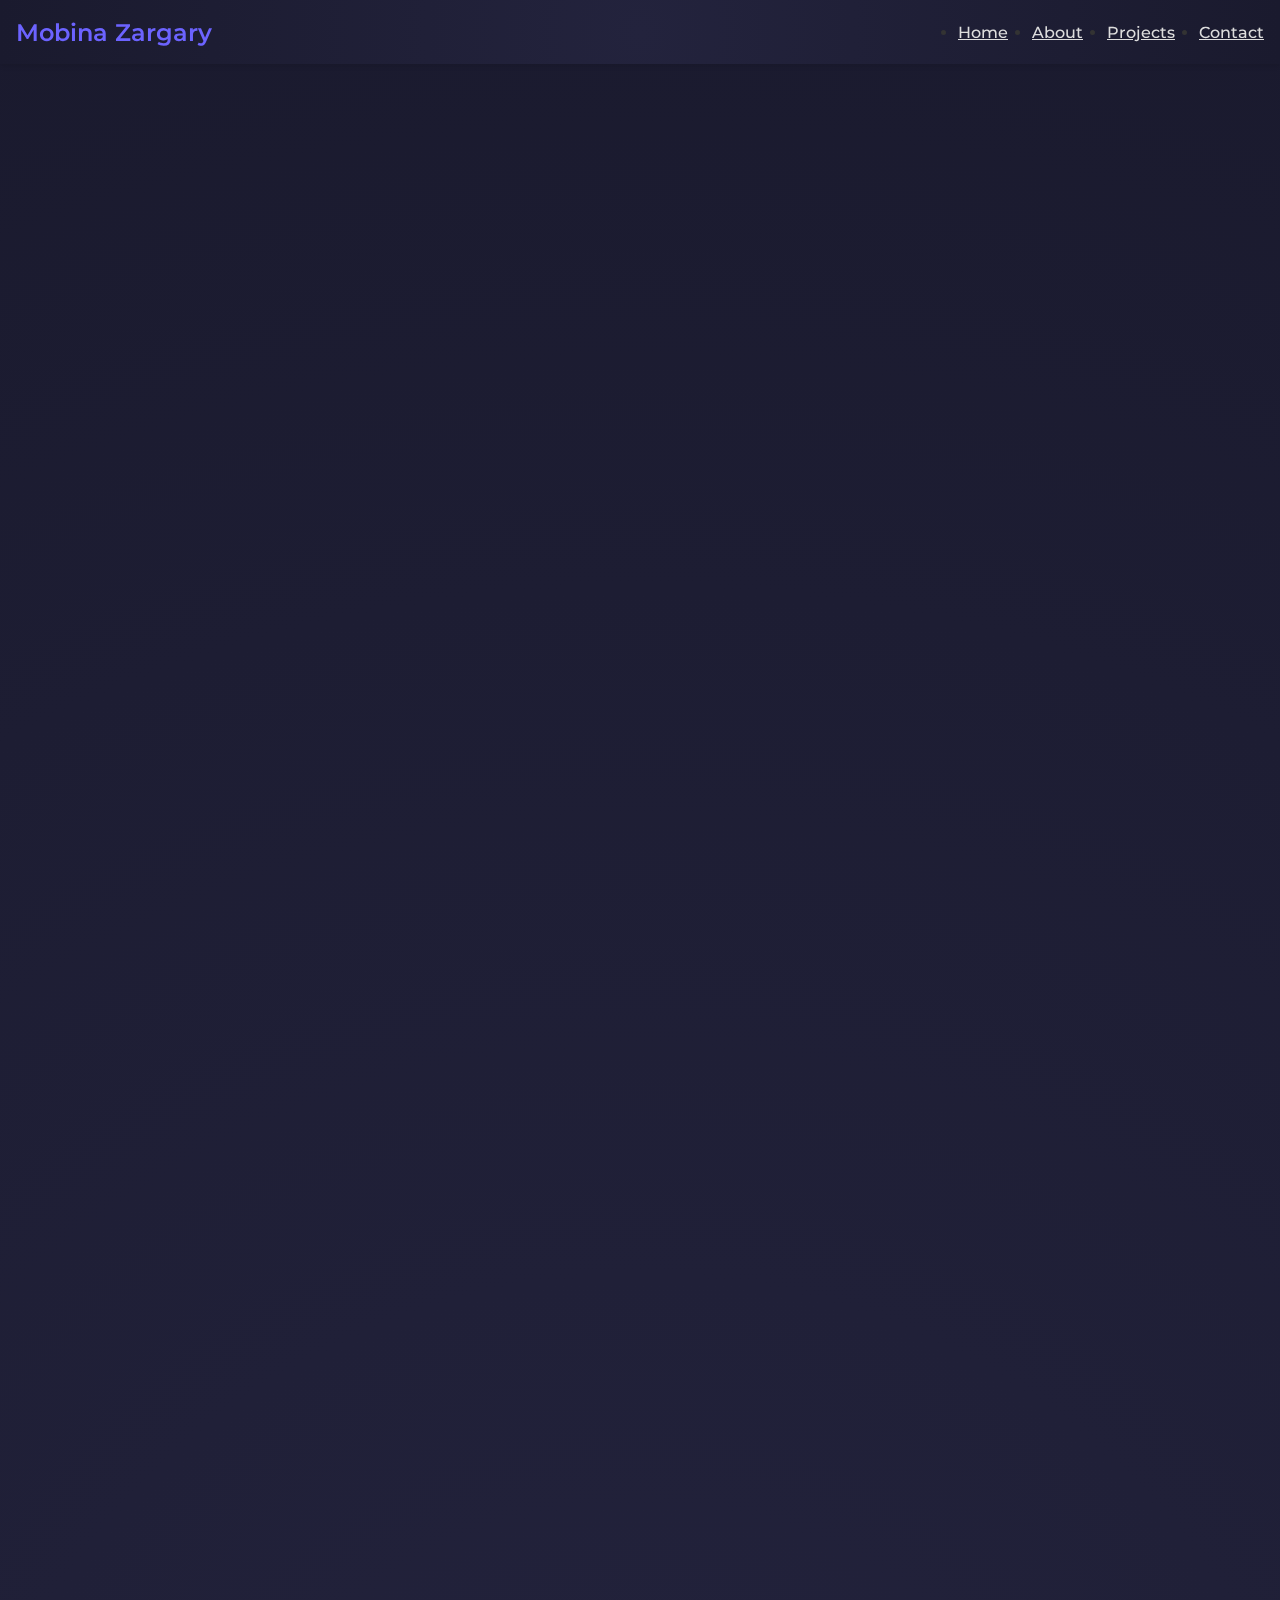
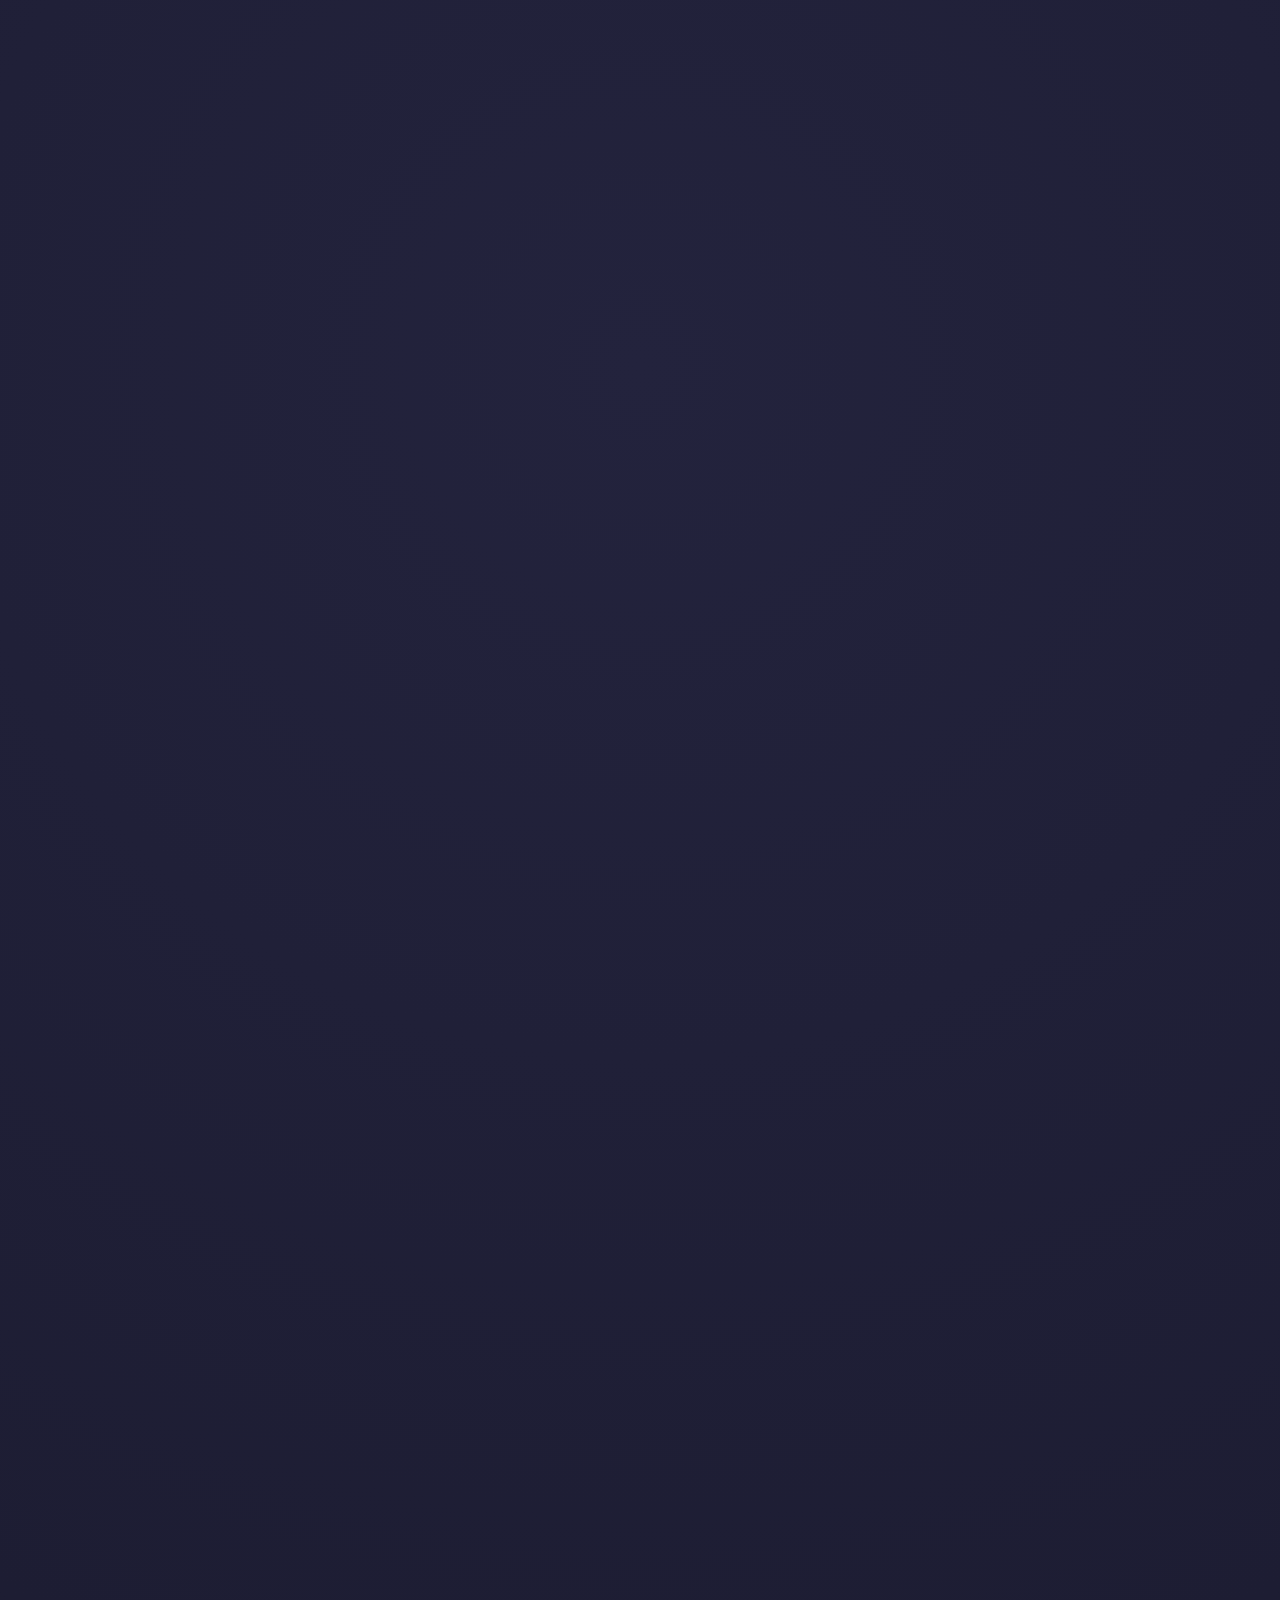
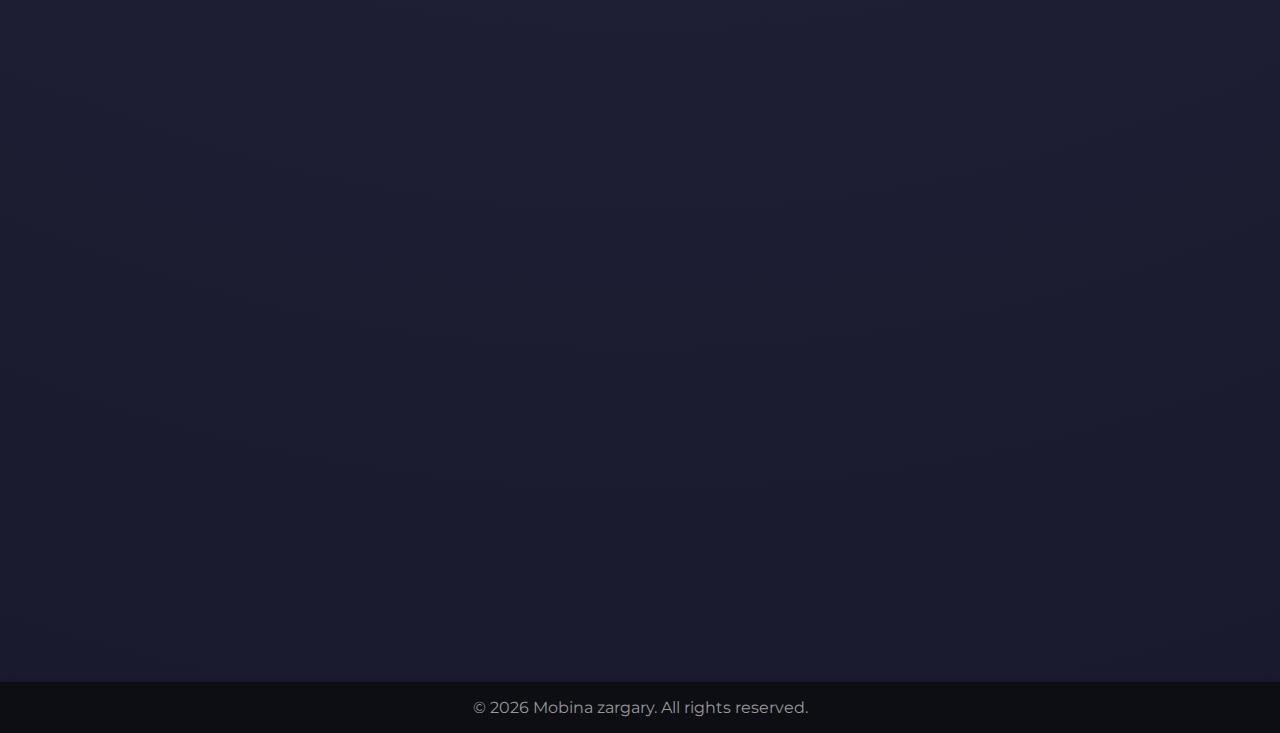
<file: index.html>
<!DOCTYPE html>
<html lang="en">
<head>
    <meta charset="UTF-8" />
    <meta name="description" content="Professional UI/UX Portfolio" />
    <meta name="viewport" content="width=device-width, initial-scale=1.0" />
    <title>My Professional Portfolio</title>

    <!-- Main CSS -->
    <link rel="stylesheet" href="style.css" />

    <!-- Google Font -->
    <link
            href="https://fonts.googleapis.com/css2?family=Montserrat:wght@400;600&display=swap"
            rel="stylesheet"
    />

    <!-- Font Awesome (for GitHub & LinkedIn icons) -->
    <link
            rel="stylesheet"
            href="https://cdnjs.cloudflare.com/ajax/libs/font-awesome/6.0.0-beta3/css/all.min.css"
    />
</head>
<body>

<!-- Navbar -->
<header class="navbar">
    <div class="nav-container">
        <div class="nav-logo">Mobina Zargary</div>
        <nav>
            <ul class="nav-links">
                <li><a href="#home">Home</a></li>
                <li><a href="#about-lux">About</a></li>
                <li><a href="#projects">Projects</a></li>
                <!-- Link to Contact section -->
                <li><a href="#contact-lux">Contact</a></li>
            </ul>
        </nav>
    </div>
</header>

<!-- HERO / WELCOME SECTION -->
<section id="home" class="hero-section fade-in-onload">
    <div class="hero-content">
        <!-- Rounded Profile Image -->
        <div class="hero-image">
            <img
                    src="assets/hero-illustration.png"
                    alt="Profile"
                    class="profile-img"
            />
        </div>

        <!-- Text + CTA Buttons -->
        <div class="hero-text">
            <h1 class="hero-title">I’m Mobina Zargary</h1>
            <p class="hero-subtitle">
                UI/UX Designer & Software Developer<br />
                Crafting elegant, user-focused solutions
            </p>

            <div class="hero-ctas">
                <!-- Résumé CTA -->
                <a href="assets/Mobina_Zargary_R(final)%20copy.pdf" target="_blank" class="btn-hero">
                    View Résumé
                </a>
                <!-- Cover Letter CTA -->

            </div>

            <!-- Social Icons (GitHub & LinkedIn) -->
            <div class="hero-socials">
                <a
                        href="https://github.com/Mobinazargary"
                        target="_blank"
                        class="social-icon"
                        aria-label="GitHub"
                >
                    <i class="fab fa-github"></i>
                </a>
                <a
                        href="https://www.linkedin.com/in/mobinazargary"
                        target="_blank"
                        class="social-icon"
                        aria-label="LinkedIn"
                >
                    <i class="fab fa-linkedin"></i>
                </a>
            </div>
        </div>
    </div>
</section>

<!-- ABOUT SECTION (unchanged) -->
<section id="about-lux" class="about-lux fade-in-scroll">
    <div class="about-lux-container">
        <div class="about-lux-text">
            <h2>About Me</h2>
            <p>
                I’m Mobina Zargary, a <strong>UI/UX Designer & Software Developer</strong>
                dedicated to blending modern aesthetics with robust code. My journey
                began with a passion for creative problem-solving, and today I specialize
                in crafting <em>visually stunning</em>, <em>user-friendly</em> solutions that
                solve real-world problems. <br /><br />
                By combining <strong>design thinking</strong>, user research, and advanced
                development practices, I strive to create products that are not only
                functional, but also delightful to use. I believe in pushing boundaries,
                embracing continuous learning, and collaborating with diverse teams to shape
                tomorrow’s digital experiences—one elegant solution at a time.
            </p>

            <!-- Icons row highlighting key attributes -->
            <div class="about-icons-row">
                <div class="icon-block">
                    <i class="fas fa-paint-brush"></i>
                    <h4>UI/UX Focus</h4>
                    <p>Wireframing, prototyping, and user research to ensure engaging experiences.</p>
                </div>
                <div class="icon-block">
                    <i class="fas fa-laptop-code"></i>
                    <h4>Software Dev</h4>
                    <p>Clean code, modern frameworks, and performance-minded solutions.</p>
                </div>
                <div class="icon-block">
                    <i class="fas fa-users"></i>
                    <h4>Collaboration</h4>
                    <p>Open dialogue, teamwork, and adaptability for shared success.</p>
                </div>
            </div>
        </div>

        <!-- Right side rotating image -->
        <div class="about-lux-image">
            <img
                    src="assets/Adobe%20Express%20-%20file.png"
                    alt="Rotating Cartoon"
                    class="rotating-cartoon"
            />
        </div>
    </div>
</section>

<!-- LANGUAGES SECTION (unchanged) -->
<section id="languages" class="languages-lux fade-in-scroll">
    <div class="languages-lux-container">
        <h2>Languages &amp; Tools</h2>
        <div class="languages-lux-row">
            <!-- Example icons for languages (replace with your actual icons/paths) -->
            <div class="lang-card-lux">
                <i class="fas fa-brain"></i>
                <span>C++</span>
            </div>
            <div class="lang-card-lux">
                <i class="fab fa-java"></i>
                <span>Java</span>
            </div>
            <div class="lang-card-lux">
                <i class="fab fa-js-square"></i>
                <span>JavaScript</span>
            </div>
            <div class="lang-card-lux">
                <i class="fab fa-python"></i>
                <span>Python</span>
            </div>
            <div class="lang-card-lux">
                <i class="fab fa-apple"></i>
                <span>Swift</span>
            </div>
            <div class="lang-card-lux">
                <i class="fas fa-database"></i>
                <span>SQL</span>
            </div>
            <div class="lang-card-lux">
                <i class="fab fa-node-js"></i>
                <span>Node.js</span>
            </div>
            <div class="lang-card-lux">
                <i class="fab fa-react"></i>
                <span>React</span>
            </div>
            <div class="lang-card-lux">
                <i class="fas fa-leaf"></i>
                <span>MongoDB</span>
            </div>
        </div>
    </div>
</section>

<!-- PROJECTS SECTION (unchanged) -->
<section id="projects" class="projects-alt fade-in-scroll">
    <div class="projects-alt-container">
        <h2>My Latest Projects</h2>
        <div class="projects-alt-row">

            <!-- First Row -->
            <div class="project-card">
                <img src="assets/DALL·E%202025-03-16%2015.49.38%20-%20A%20futuristic%20and%20luxurious%20branding%20image%20for%20'Sol%20Cafe%20&%20Lounge',%20featuring%20a%20high-tech%20restaurant%20interior%20with%20a%20purple%20and%20neon%20blue%20theme.%20The%20at.webp" alt="Sol Cafe & Lounge" class="project-img" />
                <div class="project-content">
                    <h3>Sol Cafe & Lounge</h3>
                    <div class="tech-stack">
                        <!-- Update icons to reflect your actual tech stack -->
                        <i class="fab fa-react"></i>
                        <i class="fab fa-node-js"></i>
                        <i class="fas fa-database"></i>
                    </div>
                    <p>
                        A luxurious restaurant website with a powerful
                        management system that enhances customer service, event management,
                        and operational efficiency. Built using React, Node.js, MongoDB,
                        and integrated APIs for payments and notifications.
                    </p>
                    <a href="solcafe.html" class="btn-project">View Project</a>
                </div>
            </div>

            <div class="projects-alt-row">
                <div class="project-card">
                    <img src="assets/dine-track-index.webp" alt="DineTrack App" class="project-img" />
                    <div class="project-content">
                        <h3> DineTrack – Restaurant Guide</h3>
                        <div class="tech-stack">
                            <i class="fab fa-android"></i> <i class="fab fa-java"></i> <i class="fas fa-map-marker-alt"></i>
                        </div>
                        <p>
                            A smart restaurant tracking app that lets users discover, save, and
                            manage their favorite dining spots with integrated Google Maps and
                            SQLite for seamless data storage.
                        </p>
                        <a href="dinetrack.html" class="btn-project">View Project</a>
                    </div>
                </div>


            <div class="project-card">
                <img src="assets/weather-3.webp" alt="React Weather App" class="project-img" />
                <div class="project-content">
                    <h3> React Weather App</h3>
                    <div class="tech-stack">
                        <i class="fab fa-react"></i> <i class="fas fa-cloud"></i> <i class="fas fa-code"></i>
                    </div>
                    <p>
                        A ReactJS-based weather application that provides real-time weather conditions
                        and a 5-day forecast for any city.Powered by the OpenWeatherMap API to
                        deliver accurate temperature, humidity, and wind data
                    </p>
                    <a href="weather.html" class="btn-project">View Project</a>
                </div>
            </div>

        </div>

        <!-- Second Row -->
            <div class="project-card">
                <img src="assets/journeyjet-index.webp" alt="JourneyJet App" class="project-img" />
                <div class="project-content">
                    <h3> JourneyJet – Travel Booking</h3>
                    <div class="tech-stack">
                        <i class="fab fa-microsoft"></i> <i class="fas fa-database"></i> <i class="fas fa-lock"></i>
                    </div>
                    <p>
                        A comprehensive travel booking platform that allows users to book flights, hotels,
                        and car rentals , Built with C# and MVC.NET Core.
                    </p>
                    <a href="journeyjet.html" class="btn-project">View Project</a>
                </div>
            </div>

            <div class="project-card">
                <img src="assets/event-index.webp" alt="Event Booking" class="project-img" />
                <div class="project-content">
                    <h3> Event Booking Platform</h3>
                    <div class="tech-stack">
                        <i class="fab fa-java"></i> <i class="fas fa-database"></i> <i class="fab fa-docker"></i>
                    </div>
                    <p>A microservices-based system for seamless event and venue reservations, featuring real-time availability, approvals, and secure authentication.</p>
                    <a href="eventbooking.html" class="btn-project">View Project</a>
                </div>
            </div>

        </div>
    </div>
</section>


<!-- CONTACT SECTION (Formspree + success/fail messages, plus contact info row) -->
<section id="contact-lux" class="contact-lux fade-in-scroll">
    <div class="contact-lux-container">
        <h2>Contact</h2>
        <p class="contact-subtitle">
            Interested in collaborating or just want to say hi? Drop me a line below!
        </p>

        <form
                id="contact-form"
                class="contact-form"
                action="https://formspree.io/f/xqapkzln"
                method="POST"
        >
            <div class="form-group">
                <label for="name">Name</label>
                <input
                        type="text"
                        id="name"
                        name="name"
                        placeholder="Your Full Name"
                        required
                />
            </div>

            <div class="form-group">
                <label for="email">Email</label>
                <!-- Using "_replyto" for Formspree -->
                <input
                        type="email"
                        id="email"
                        name="_replyto"
                        placeholder="Your Email Address"
                        required
                />
            </div>

            <div class="form-group">
                <label for="message">Message</label>
                <textarea
                        id="message"
                        name="message"
                        rows="5"
                        placeholder="Your Message..."
                        required
                ></textarea>
            </div>

            <!-- Hidden field to set a custom subject -->
            <input
                    type="hidden"
                    name="_subject"
                    value="New message from your portfolio!"
            />

            <button type="submit" class="btn-contact-submit">Send Message</button>
        </form>

        <!-- Where success/fail messages appear -->
        <p id="form-status" class="form-status"></p>

        <!-- Additional contact info row below form -->
        <div class="contact-info-row">
            <!-- Linkable Email -->
            <a href="mailto:mszargary@gmail.com" class="contact-info-item" target="_blank">
                <i class="fas fa-envelope"></i>
                <span>mszargary@gmail.com</span>
            </a>
            <!-- LinkedIn Profile -->
            <a
                    href="https://www.linkedin.com/in/Mobinazargary"
                    class="contact-info-item"
                    target="_blank"
            >
                <i class="fab fa-linkedin"></i>
                <span>LinkedIn Profile</span>
            </a>
            <!-- Location -->
            <div class="contact-info-item">
                <i class="fas fa-map-marker-alt"></i>
                <span>Toronto, Ontario</span>
            </div>
        </div>
    </div>
</section>

<!-- Footer -->
<footer class="footer">
    <p>&copy; <span id="year"></span> Mobina zargary. All rights reserved.</p>
</footer>

<!-- External JavaScript for fade-in, form submission messages, etc. -->
<script src="script.js"></script>
</body>
</html>
</file>
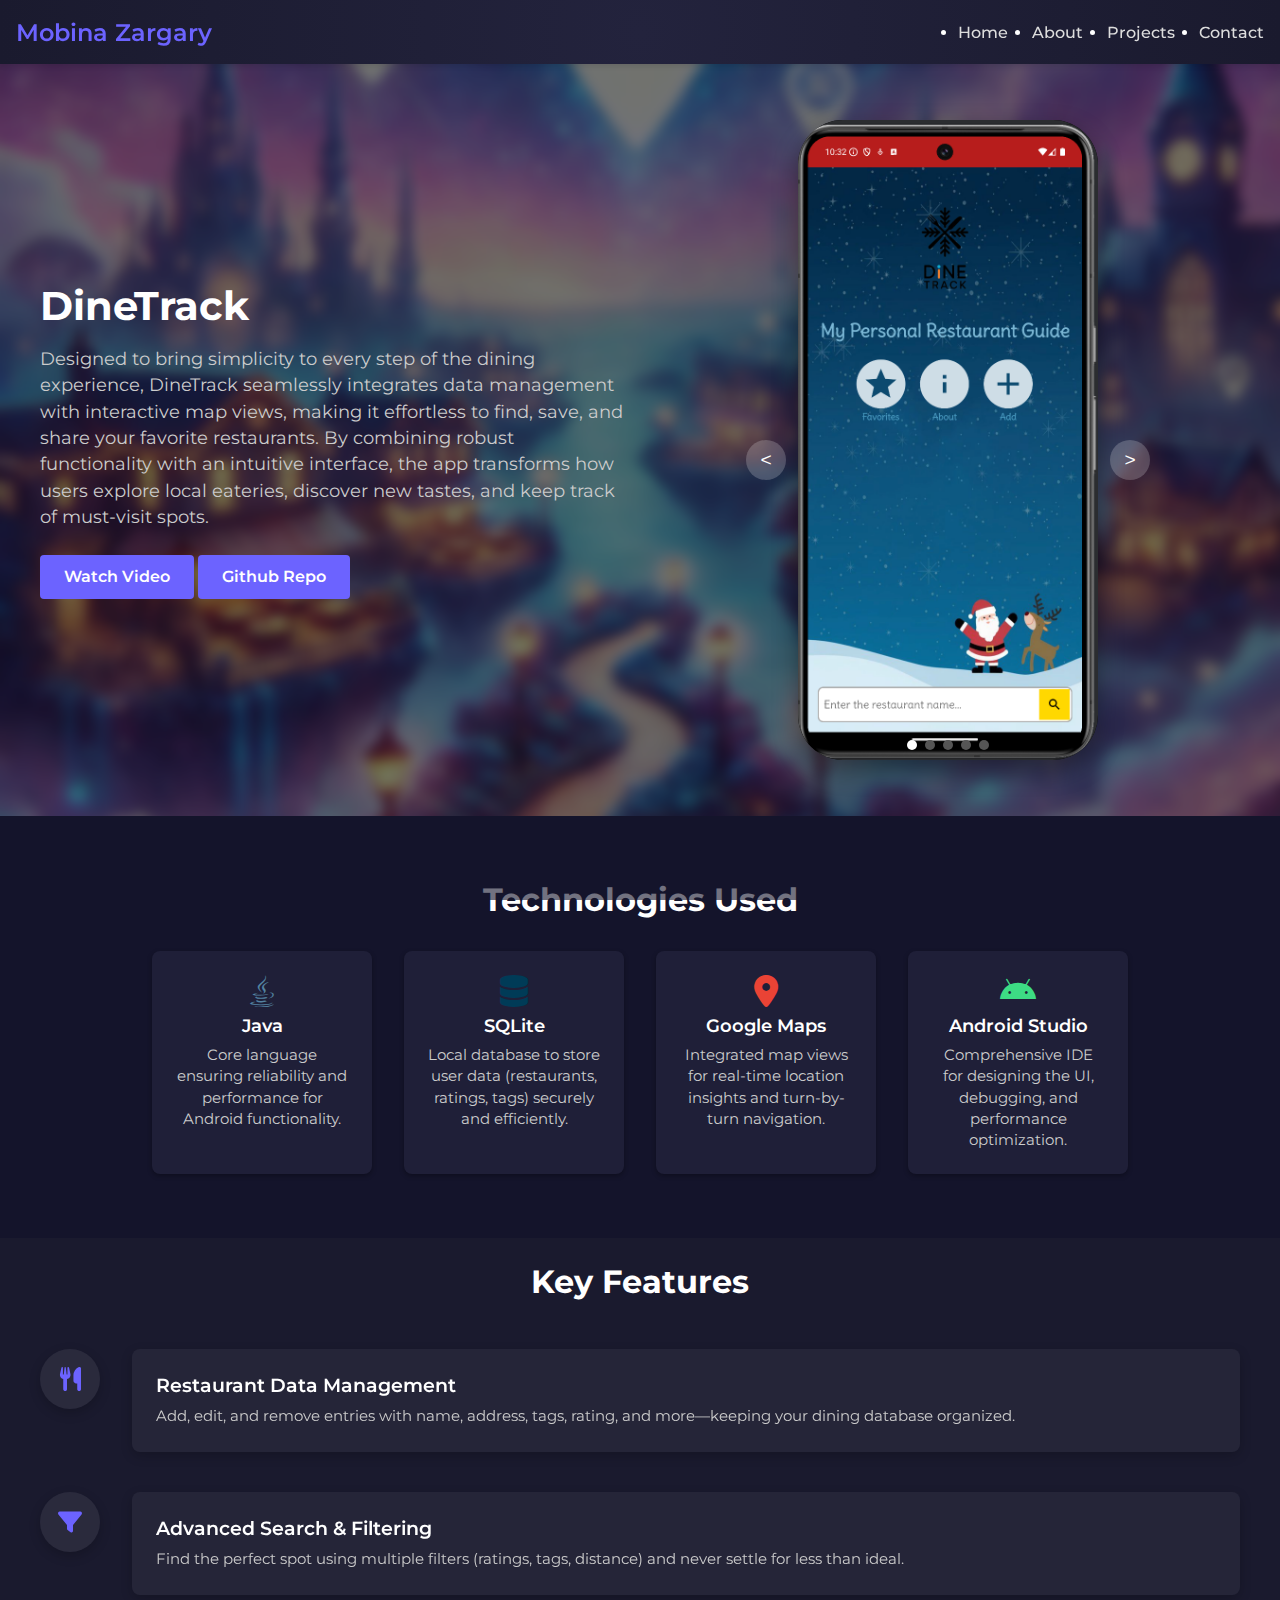
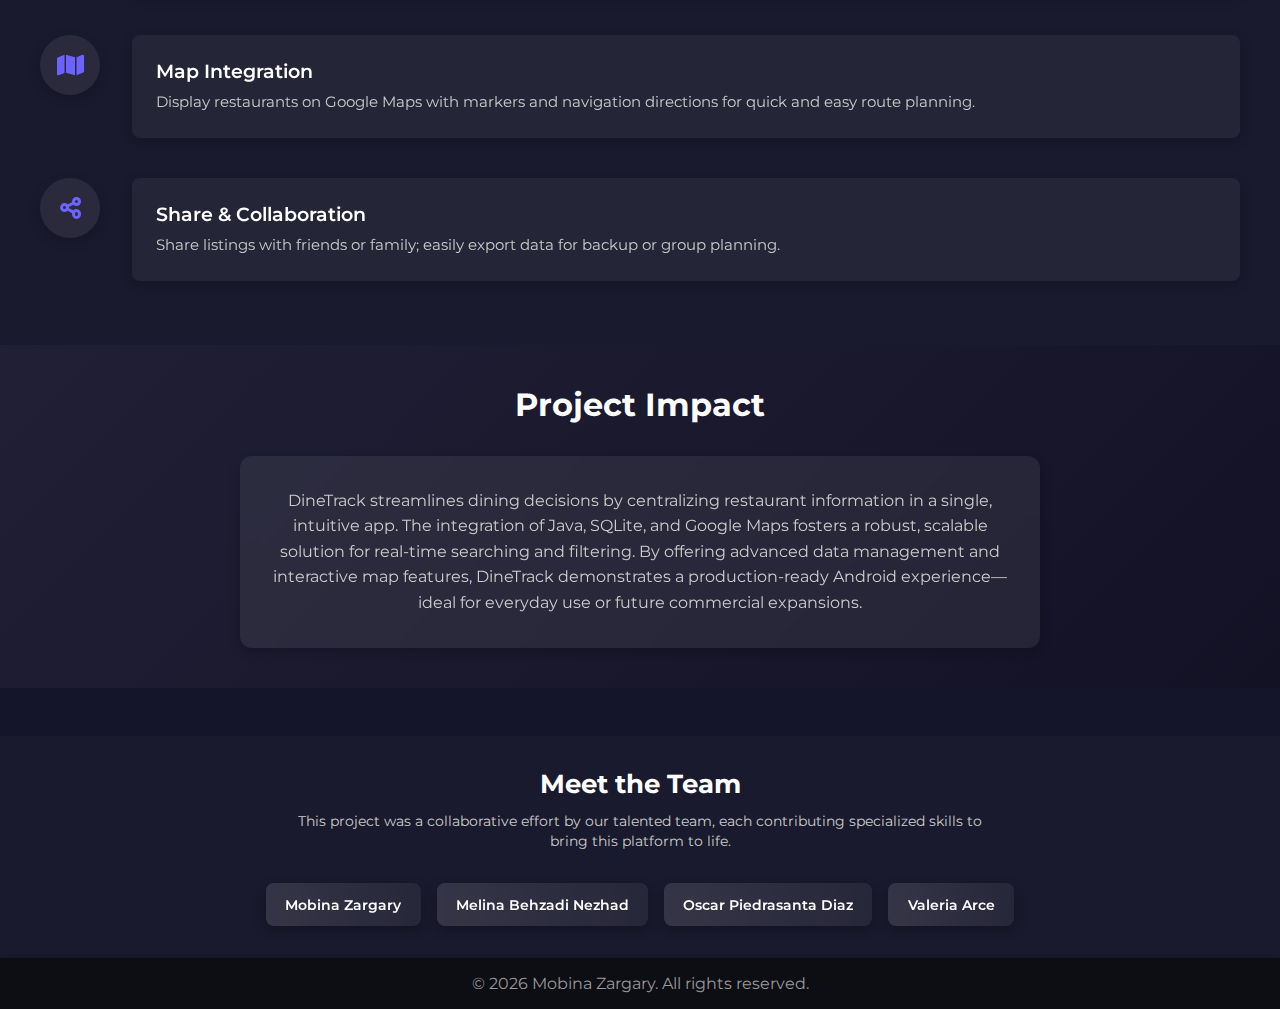
<file: dinetrack.html>
<!DOCTYPE html>
<html lang="en">
<head>
    <meta charset="UTF-8" />
    <meta name="description" content="DineTrack Project Details with Phone Slider" />
    <meta name="viewport" content="width=device-width, initial-scale=1.0" />
    <title>DineTrack – Android App</title>

    <!-- Google Font & Font Awesome -->
    <link
            href="https://fonts.googleapis.com/css2?family=Montserrat:wght@400;600&display=swap"
            rel="stylesheet"
    />
    <link
            rel="stylesheet"
            href="https://cdnjs.cloudflare.com/ajax/libs/font-awesome/6.0.0-beta3/css/all.min.css"
    />

    <style>
        /* Base Reset & Font */
        * {
            margin: 0;
            padding: 0;
            box-sizing: border-box;
        }
        body {
            font-family: "Montserrat", sans-serif;
            background: #14142b;
            color: #fff;
        }
        a {
            text-decoration: none;
        }

        /* Navbar */
        .navbar {
            position: sticky;
            top: 0;
            width: 100%;
            background: radial-gradient(circle, #23233d, #1a1a2e);
            box-shadow: 0 2px 5px rgba(0, 0, 0, 0.1);
            z-index: 999;
        }

        .nav-container {
            max-width: 1500px;
            height: 64px;
            margin: 0;
            padding: 0 1rem;
            display: flex;
            align-items: center;
            justify-content: space-between;
        }

        .nav-logo {
            font-size: 1.5rem;
            font-weight: 600;
            color:#6c63ff;
        }

        .nav-links {
            display: flex;
            gap: 1.5rem;
        }
        .nav-links a {
            color: #ddd;
            font-weight: 500;
            transition: color 0.3s;
        }
        .nav-links a:hover {
            color: #6c63ff;
        }

        /* Hero Section */
        .dinetrack-hero {
            background: url("assets/image3.png") center/cover no-repeat;
            padding: 3.5rem 1rem;
        }
        .dinetrack-hero-container {
            max-width: 1200px;
            margin: 0 auto;
            display: flex;
            flex-wrap: wrap;
            gap: 2rem;
            align-items: center;
            justify-content: center;
            position: relative;
            z-index: 1;
        }
        .dinetrack-hero::before {
            content: "";
            position: absolute;
            inset: 0;
            background: rgba(20, 20, 43, 0.6);
            z-index: 0;
        }

        .hero-text-block {
            flex: 1;
        }
        .hero-text-block h1 {
            font-size: 2.5rem;
            margin-bottom: 1rem;
            font-weight: 700;
        }
        .hero-subtitle {
            font-size: 1.1rem;
            margin-bottom: 1.5rem;
            color: #ccc;
            line-height: 1.5;
        }
        .btn-hero {
            display: inline-block;
            background-color: #6c63ff;
            color: #fff;
            padding: 0.8rem 1.5rem;
            border-radius: 4px;
            font-weight: 600;
            transition: background-color 0.3s;
        }
        .btn-hero:hover {
            background-color: #5b55d1;
        }

        /* Hero Slider Container */
        .hero-slider {
            flex: 1;
            position: relative;
            display: flex;
            justify-content: center;
            align-items: center;
        }
        .phone-frame {
            width: 300px;
            height: 640px;
            background-color: #000;
            border-radius: 45px;
            box-shadow: 0 10px 25px rgba(0, 0, 0, 0.4);
            overflow: hidden;
            position: relative;
            display: flex;
            align-items: center;
            justify-content: center;
        }
        .slides-container {
            width: 100%;
            height: 100%;
            position: relative;
        }
        .slide {
            width: 100%;
            height: 100%;
            position: absolute;
            top: 0;
            left: 0;
            opacity: 0;
            transition: opacity 0.5s ease-in-out;
        }
        .slide.active {
            opacity: 1;
            z-index: 1;
        }
        .slide img {
            width: 100%;
            height: 100%;
            object-fit: cover;
        }
        .arrow-btn {
            position: absolute;
            top: 50%;
            background-color: rgba(255, 255, 255, 0.2);
            color: #fff;
            border: none;
            font-size: 1.2rem;
            width: 40px;
            height: 40px;
            border-radius: 50%;
            cursor: pointer;
            display: flex;
            align-items: center;
            justify-content: center;
        }
        .prev-btn {
            left: 90px;
        }
        .next-btn {
            right: 90px;
        }
        .slider-dots {
            position: absolute;
            bottom: 10px;
            width: 100%;
            display: flex;
            justify-content: center;
            gap: 8px;
            z-index: 3;
        }
        .dot {
            width: 10px;
            height: 10px;
            border-radius: 50%;
            background: #555;
            cursor: pointer;
            transition: background 0.3s;
        }
        .dot.active-dot {
            background: #fff;
        }

        /* Responsive for Hero */
        @media (max-width: 992px) {
            .dinetrack-hero-container {
                flex-direction: column;
                text-align: center;
            }
            .hero-text-block {
                order: 2;
            }
            .hero-slider {
                order: 1;
                margin-bottom: 2rem;
            }
            .arrow-btn {
                left: 10px !important;
            }
            .next-btn {
                left: auto !important;
                right: 10px !important;
            }
        }

        /* Technologies Used */
        .dinetrack-tech {
            background: #14142b;
            padding: 4rem 1rem;
        }
        .tech-container {
            max-width: 1200px;
            margin: 0 auto;
            text-align: center;
        }
        .tech-container h2 {
            font-size: 2rem;
            margin-bottom: 2rem;
            font-weight: 700;
        }
        .tech-grid {
            display: flex;
            flex-wrap: wrap;
            gap: 2rem;
            justify-content: center;
        }
        .tech-item {
            background: #1f1f38;
            width: 220px;
            padding: 1.5rem;
            border-radius: 8px;
            text-align: center;
            box-shadow: 0 2px 5px rgba(0,0,0,0.3);
        }
        /* ICON COLORS OVERRIDDEN TO REAL ONES */
        /* Java: #5382A1, SQLite: #003B57, Google Maps: #EA4335, Android: #3DDC84 */
        .tech-item i {
            font-size: 2rem;
            margin-bottom: 0.5rem;
        }
        .tech-item i.fa-java {
            color: #5382A1;
        }
        .tech-item i.fa-database {
            color: #003B57;
        }
        .tech-item i.fa-map-marker-alt {
            color: #EA4335;
        }
        .tech-item i.fa-android {
            color: #3DDC84;
        }

        .tech-item h4 {
            font-size: 1.1rem;
            font-weight: 600;
            margin-bottom: 0.5rem;
        }
        .tech-item p {
            font-size: 0.95rem;
            color: #ccc;
            line-height: 1.4;
        }

        /* LUXURY KEY FEATURES SECTION (NEW) */
        .modern-features-section {
            position: relative;
            padding: 1.5rem 1rem;
            background: #1a1a2e;
        }
        .modern-features-container {
            max-width: 1200px;
            margin: 0 auto;
        }
        .modern-features-title {
            font-size: 2rem;
            font-weight: 700;
            text-align: center;
            margin-bottom: 3rem;
        }
        .feature-row {
            display: flex;
            align-items: flex-start;
            gap: 2rem;
            margin-bottom: 2.5rem;
        }
        .feature-icon-area {
            position: relative;
            display: flex;
            flex-direction: column;
            align-items: center;
            min-width: 60px;
        }
        .feature-icon-circle {
            width: 60px;
            height: 60px;
            background: rgba(255,255,255,0.07);
            backdrop-filter: blur(8px);
            border-radius: 50%;
            display: flex;
            align-items: center;
            justify-content: center;
            box-shadow: 0 4px 12px rgba(0,0,0,0.2);
        }
        .feature-icon-circle i {
            font-size: 1.5rem;
            color: #6c63ff;
        }
        .feature-line {
            width: 2px;
            flex: 1;
            background: #444;
            margin-top: 1rem;
        }
        .feature-content {
            flex: 1;
            background: rgba(255,255,255,0.05);
            backdrop-filter: blur(6px);
            border-radius: 8px;
            padding: 1.5rem;
            box-shadow: 0 4px 12px rgba(0,0,0,0.2);
        }
        .feature-content h3 {
            font-size: 1.2rem;
            margin-bottom: 0.5rem;
            font-weight: 600;
        }
        .feature-content p {
            font-size: 0.95rem;
            color: #ccc;
            line-height: 1.5;
        }

        /* PROJECT IMPACT SECTION */
        .modern-impact-section {
            padding: 2.5rem 1rem;
            background: linear-gradient(135deg, #201f35, #131225);
            text-align: center;
            margin-bottom: 3rem;
        }
        .modern-impact-container {
            max-width: 1000px;
            margin: 0 auto;
        }
        .modern-impact-title {
            font-size: 2rem;
            font-weight: 700;
            margin-bottom: 2rem;
        }
        .modern-impact-content {
            background: rgba(255,255,255,0.07);
            backdrop-filter: blur(8px);
            padding: 2rem;
            border-radius: 12px;
            box-shadow: 0 4px 12px rgba(0,0,0,0.2);
            max-width: 800px;
            margin: 0 auto;
        }
        .modern-impact-content p {
            font-size: 1rem;
            color: #ccc;
            line-height: 1.6;
            margin: 0;
        }

        /* Footer */
        .footer {
            background: #0d0d14;
            text-align: center;
            padding: 1rem;
            color: #999;
            box-shadow: 0 -2px 5px rgba(0, 0, 0, 0.1);
        }
        /* Responsive adjustments for the feature rows */
        @media (max-width: 768px) {
            .feature-row {
                flex-direction: row;
                gap: 1rem;
            }
            .feature-icon-circle {
                margin-bottom: 1rem;
            }
            .feature-line {
                display: none;
            }
        }
    </style>
</head>
<body>

<!-- Navbar -->
<header class="navbar">
    <div class="nav-container">
        <div class="nav-logo">Mobina Zargary</div>
        <nav>
            <ul class="nav-links">
                <li><a href="index.html#home">Home</a></li>
                <li><a href="index.html#about-lux">About</a></li>
                <li><a href="index.html#projects">Projects</a></li>
                <!-- Link to Contact section -->
                <li><a href="index.html#contact-lux">Contact</a></li>
            </ul>
        </nav>
    </div>
</header>
<!-- HERO SECTION with sliding phone mockup & bullet pagination -->
<section class="dinetrack-hero">
    <div class="dinetrack-hero-container">
        <!-- Left: Summary -->
        <div class="hero-text-block">
            <h1>DineTrack</h1>
            <p class="hero-subtitle">
                Designed to bring simplicity to every step of the dining experience,
                DineTrack seamlessly integrates data management with interactive
                map views, making it effortless to find, save, and share your
                favorite restaurants. By combining robust functionality with an
                intuitive interface, the app transforms how users explore local
                eateries, discover new tastes, and keep track of must-visit spots.
            </p>
            <a href="https://youtu.be/iXvHV6hpLQs" class="btn-hero">Watch Video</a>
            <a href="https://github.com/melinabehzadi/G69-DineTrack.git" class="btn-hero">Github Repo</a>
        </div>

        <!-- Right: phone slider -->
        <div class="hero-slider">
            <div class="phone-frame">
                <div class="slides-container">
                    <!-- Slide 1 (active by default) -->
                    <div class="slide active">
                        <!-- Replace with your actual screenshot -->
                        <img src="assets/Landing_Page.png" alt="Screen 1" />
                    </div>
                    <!-- Slide 2 -->
                    <div class="slide">
                        <img src="assets/Favourites_Page.png" alt="Screen 2" />
                    </div>
                    <!-- Slide 3 -->
                    <div class="slide">
                        <img src="assets/Add_Restaurant_Page.png" alt="Screen 3" />
                    </div>
                    <div class="slide">
                        <img src="assets/Filter_Tab%20(1).png" alt="Screen 4" />

                    </div>
                    <div class="slide">
                        <img src="assets/Restaurant_Details_Page.png" alt="Screen 5" />

                    </div>
                    <div class="slide">
                        <img src="assets/Team_About_Page%20(1).png" alt="Screen 6" />

                    </div>
                </div>

                <!-- Dots pagination at bottom of phone -->
                <div class="slider-dots">
                    <span class="dot active-dot"></span>
                    <span class="dot"></span>
                    <span class="dot"></span>
                    <span class="dot"></span>
                    <span class="dot"></span>
                </div>
            </div>

            <!-- Arrows (closer to phone) -->
            <button class="arrow-btn prev-btn">&lt;</button>
            <button class="arrow-btn next-btn">&gt;</button>
        </div>
    </div>
</section>

<!-- TECHNOLOGIES USED -->
<section class="dinetrack-tech">
    <div class="tech-container">
        <h2>Technologies Used</h2>
        <div class="tech-grid">
            <!-- Java icon color changed -->
            <div class="tech-item">
                <i class="fab fa-java" style="color: #5382A1;"></i>
                <h4>Java</h4>
                <p>
                    Core language ensuring reliability and performance for Android
                    functionality.
                </p>
            </div>
            <!-- SQLite icon color changed -->
            <div class="tech-item">
                <i class="fas fa-database" style="color: #003B57;"></i>
                <h4>SQLite</h4>
                <p>
                    Local database to store user data (restaurants, ratings, tags)
                    securely and efficiently.
                </p>
            </div>
            <!-- Google Maps icon color changed -->
            <div class="tech-item">
                <i class="fas fa-map-marker-alt" style="color: #EA4335;"></i>
                <h4>Google Maps</h4>
                <p>
                    Integrated map views for real-time location insights and
                    turn-by-turn navigation.
                </p>
            </div>
            <!-- Android Studio icon color changed -->
            <div class="tech-item">
                <i class="fab fa-android" style="color: #3DDC84;"></i>
                <h4>Android Studio</h4>
                <p>
                    Comprehensive IDE for designing the UI, debugging, and
                    performance optimization.
                </p>
            </div>
        </div>
    </div>
</section>

<!-- NEW LUXURY KEY FEATURES SECTION -->
<section id="features-lux" class="modern-features-section">
    <div class="modern-features-container">
        <h2 class="modern-features-title">Key Features</h2>

        <!-- Feature Row 1 -->
        <div class="feature-row">
            <div class="feature-icon-area">
                <div class="feature-icon-circle">
                    <i class="fas fa-utensils"></i>
                </div>
                <div class="feature-line"></div>
            </div>
            <div class="feature-content">
                <h3>Restaurant Data Management</h3>
                <p>
                    Add, edit, and remove entries with name, address, tags, rating,
                    and more—keeping your dining database organized.
                </p>
            </div>
        </div>

        <!-- Feature Row 2 -->
        <div class="feature-row">
            <div class="feature-icon-area">
                <div class="feature-icon-circle">
                    <i class="fas fa-filter"></i>
                </div>
                <div class="feature-line"></div>
            </div>
            <div class="feature-content">
                <h3>Advanced Search &amp; Filtering</h3>
                <p>
                    Find the perfect spot using multiple filters (ratings, tags,
                    distance) and never settle for less than ideal.
                </p>
            </div>
        </div>

        <!-- Feature Row 3 -->
        <div class="feature-row">
            <div class="feature-icon-area">
                <div class="feature-icon-circle">
                    <i class="fas fa-map"></i>
                </div>
                <div class="feature-line"></div>
            </div>
            <div class="feature-content">
                <h3>Map Integration</h3>
                <p>
                    Display restaurants on Google Maps with markers and
                    navigation directions for quick and easy route planning.
                </p>
            </div>
        </div>

        <!-- Feature Row 4 -->
        <div class="feature-row">
            <div class="feature-icon-area">
                <div class="feature-icon-circle">
                    <i class="fas fa-share-alt"></i>
                </div>
                <!-- No line after last item (optional) -->
            </div>
            <div class="feature-content">
                <h3>Share &amp; Collaboration</h3>
                <p>
                    Share listings with friends or family; easily export data for
                    backup or group planning.
                </p>
            </div>
        </div>
    </div>
</section>

<!-- NEW LUXURY PROJECT IMPACT SECTION -->
<section class="modern-impact-section">
    <div class="modern-impact-container">
        <h2 class="modern-impact-title">Project Impact</h2>
        <div class="modern-impact-content">
            <p>
                DineTrack streamlines dining decisions by centralizing restaurant
                information in a single, intuitive app. The integration of Java,
                SQLite, and Google Maps fosters a robust, scalable solution for
                real-time searching and filtering. By offering advanced data
                management and interactive map features, DineTrack demonstrates
                a production-ready Android experience—ideal for everyday use
                or future commercial expansions.
            </p>
        </div>
    </div>
</section>

<!-- MEET THE TEAM SECTION -->
<section class="team-section" style="
  background: #1a1a2e;
  padding: 2rem 1rem;
  text-align: center;
">
    <h2 style="
    font-size: 1.6rem;
    font-weight: 700;
    margin-bottom: 0.75rem;
  ">
        Meet the Team
    </h2>
    <p style="
    font-size: 0.9rem;
    color: #ccc;
    max-width: 700px;
    margin: 0 auto 2rem auto;
    line-height: 1.4;
  ">
        This project was a collaborative effort by our talented team, each
        contributing specialized skills to bring this platform to life.
    </p>

    <div class="team-container" style="
    display: flex;
    gap: 1rem;
    justify-content: center;
    flex-wrap: wrap;
  ">
        <!-- Team Member 1 -->
        <div class="team-card" style="
      background: linear-gradient(
            to right,
            rgba(255, 255, 255, 0.12),
            rgba(255, 255, 255, 0.06)
          );
      backdrop-filter: blur(6px);
      padding: 0.8rem 1.2rem;
      border-radius: 8px;
      box-shadow: 0 4px 12px rgba(0, 0, 0, 0.3);
      transition: transform 0.3s;
      min-width: 120px;
    ">
            <p style="
        font-size: 0.9rem;
        font-weight: 600;
        color: #fff;
      ">
                Mobina Zargary
            </p>
        </div>

        <!-- Team Member 2 -->
        <div class="team-card" style="
      background: linear-gradient(
            to right,
            rgba(255, 255, 255, 0.12),
            rgba(255, 255, 255, 0.06)
          );
      backdrop-filter: blur(6px);
      padding: 0.8rem 1.2rem;
      border-radius: 8px;
      box-shadow: 0 4px 12px rgba(0, 0, 0, 0.3);
      transition: transform 0.3s;
      min-width: 120px;
    ">
            <p style="
        font-size: 0.9rem;
        font-weight: 600;
        color: #fff;
      ">
                Melina Behzadi Nezhad
            </p>
        </div>

        <!-- Team Member 3 -->
        <div class="team-card" style="
      background: linear-gradient(
            to right,
            rgba(255, 255, 255, 0.12),
            rgba(255, 255, 255, 0.06)
          );
      backdrop-filter: blur(6px);
      padding: 0.8rem 1.2rem;
      border-radius: 8px;
      box-shadow: 0 4px 12px rgba(0, 0, 0, 0.3);
      transition: transform 0.3s;
      min-width: 120px;
    ">
            <p style="
        font-size: 0.9rem;
        font-weight: 600;
        color: #fff;
      ">
                Oscar Piedrasanta Diaz
            </p>
        </div>

        <!-- Team Member 4 -->
        <div class="team-card" style="
      background: linear-gradient(
            to right,
            rgba(255, 255, 255, 0.12),
            rgba(255, 255, 255, 0.06)
          );
      backdrop-filter: blur(6px);
      padding: 0.8rem 1.2rem;
      border-radius: 8px;
      box-shadow: 0 4px 12px rgba(0, 0, 0, 0.3);
      transition: transform 0.3s;
      min-width: 120px;
    ">
            <p style="
        font-size: 0.9rem;
        font-weight: 600;
        color: #fff;
      ">
                Valeria Arce
            </p>
        </div>
    </div>
</section>


<!-- FOOTER -->
<footer class="footer">
    <p>&copy; <span id="year"></span> Mobina Zargary. All rights reserved.</p>
</footer>

<!-- JavaScript for year, slider, and dots -->
<script>
    // Footer year
    const yearSpan = document.getElementById("year");
    if (yearSpan) {
        yearSpan.textContent = new Date().getFullYear();
    }

    // Sliding phone mockup
    const slides = document.querySelectorAll(".slide");
    const dots = document.querySelectorAll(".dot");
    let currentSlide = 0;

    const prevBtn = document.querySelector(".prev-btn");
    const nextBtn = document.querySelector(".next-btn");

    function showSlide(index) {
        // Update slides
        slides.forEach((slide, i) => {
            slide.classList.remove("active");
            if (i === index) {
                slide.classList.add("active");
            }
        });
        // Update dots
        dots.forEach((dot, i) => {
            dot.classList.remove("active-dot");
            if (i === index) {
                dot.classList.add("active-dot");
            }
        });
    }

    // Next/Prev arrow logic
    prevBtn.addEventListener("click", () => {
        currentSlide = (currentSlide - 1 + slides.length) % slides.length;
        showSlide(currentSlide);
    });
    nextBtn.addEventListener("click", () => {
        currentSlide = (currentSlide + 1) % slides.length;
        showSlide(currentSlide);
    });

    // Dot clicks
    dots.forEach((dot, i) => {
        dot.addEventListener("click", () => {
            currentSlide = i;
            showSlide(currentSlide);
        });
    });
</script>
</body>
</html>
</file>
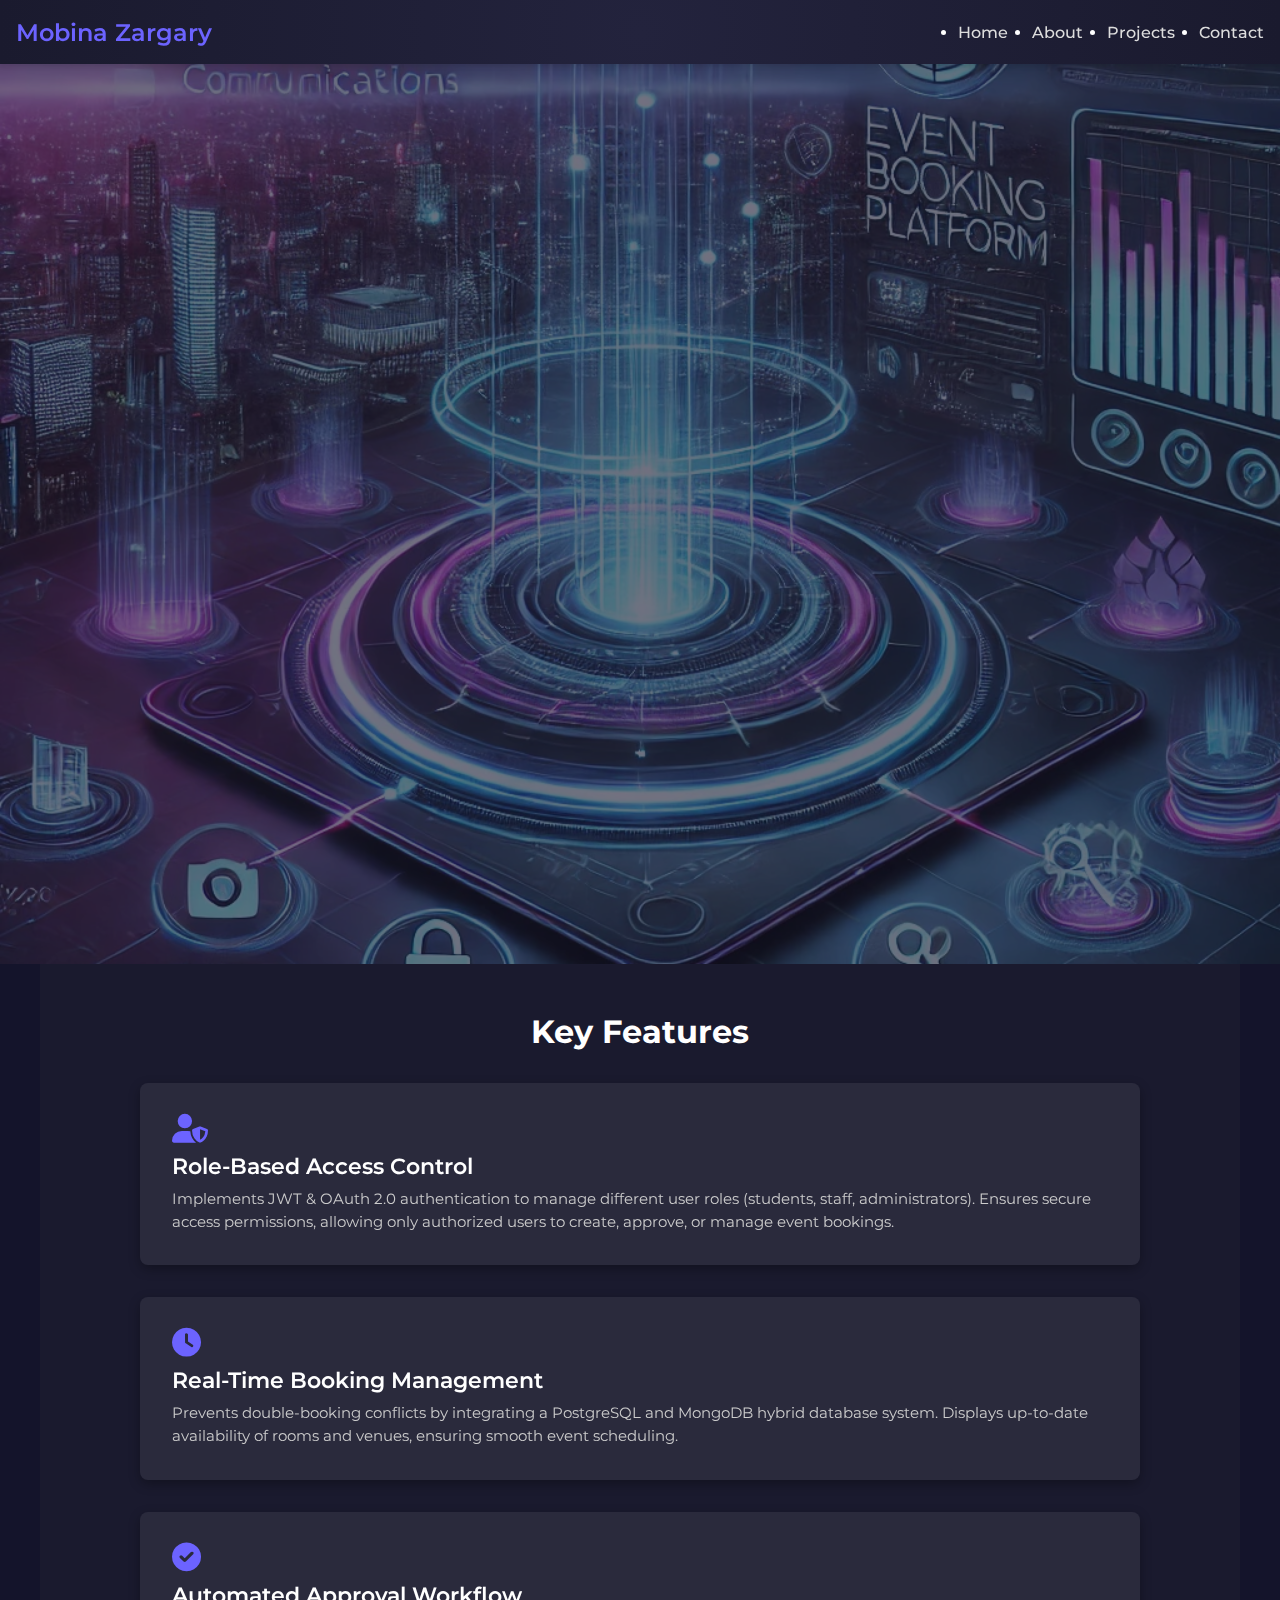
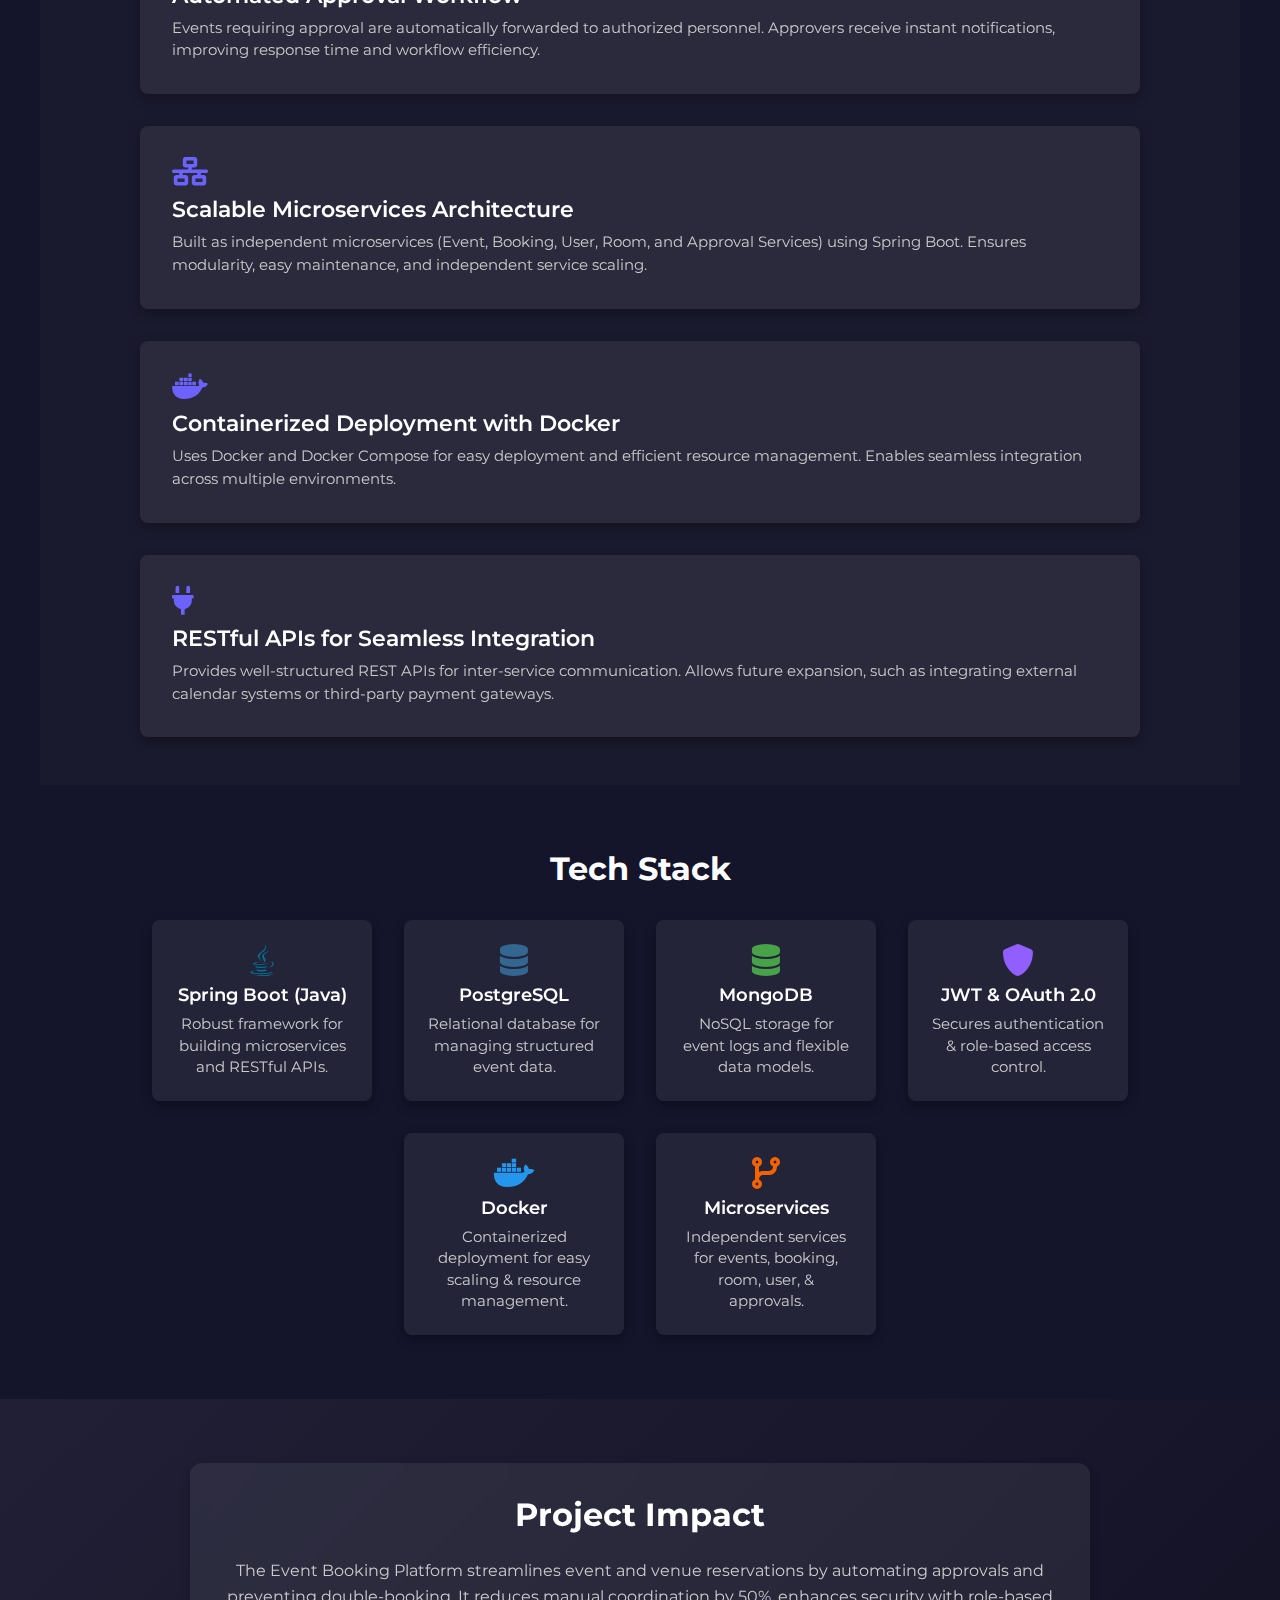
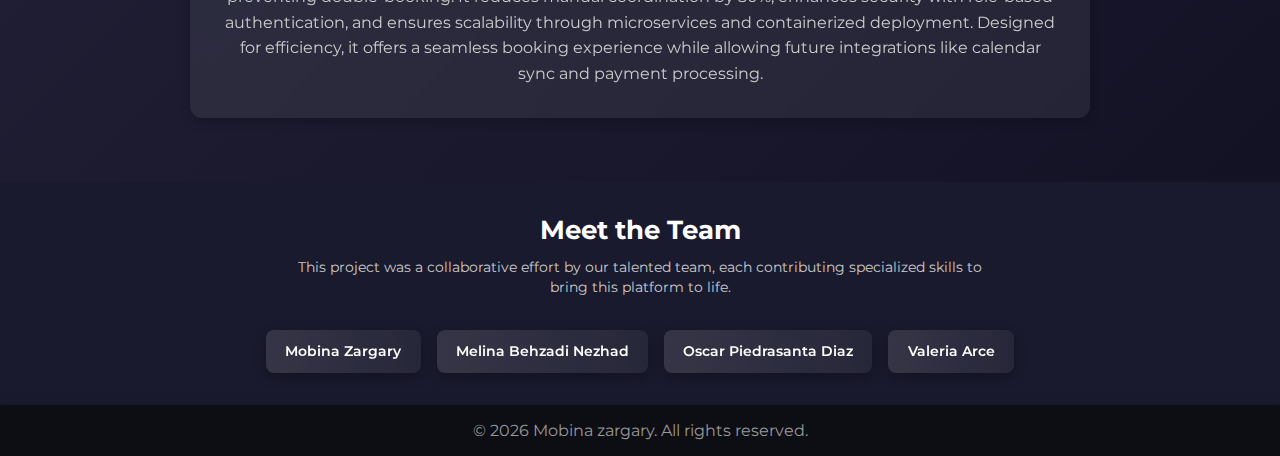
<file: eventbooking.html>
<!DOCTYPE html>
<html lang="en">
<head>
    <meta charset="UTF-8" />
    <meta name="description" content="Event Booking Platform – Microservices-based event & venue reservations" />
    <meta name="viewport" content="width=device-width, initial-scale=1.0" />
    <title>Event Booking Platform</title>

    <!-- Google Font & Font Awesome -->
    <link
            href="https://fonts.googleapis.com/css2?family=Montserrat:wght@400;600&display=swap"
            rel="stylesheet"
    />
    <link
            rel="stylesheet"
            href="https://cdnjs.cloudflare.com/ajax/libs/font-awesome/6.0.0-beta3/css/all.min.css"
    />

    <style>
        /* Base Reset & Font */
        * {
            margin: 0;
            padding: 0;
            box-sizing: border-box;
        }
        body {
            font-family: "Montserrat", sans-serif;
            background-color: #14142b;
            color: #fff;
        }
        a {
            text-decoration: none;
            color: inherit;
        }

        /* NAVBAR */
        .navbar {
            position: sticky;
            top: 0;
            width: 100%;
            background: radial-gradient(circle, #23233d, #1a1a2e);
            box-shadow: 0 2px 5px rgba(0, 0, 0, 0.1);
            z-index: 999;
        }

        .nav-container {
            max-width: 1500px;
            height: 64px;
            margin: 0;
            padding: 0 1rem;
            display: flex;
            align-items: center;
            justify-content: space-between;

        }

        .nav-logo {
            font-size: 1.5rem;
            font-weight: 600;
            color: #6c63ff;
        }

        .nav-links {
            display: flex;
            gap: 1.5rem;
        }
        .nav-links a {
            color: #ddd;
            font-weight: 500;
            transition: color 0.3s;
        }
        .nav-links a:hover {
            color: #6c63ff;
        }


        /* HERO SECTION (Luxurious/Professional) */
        .hero-section {
            /* Keep your hero background image here */
            background: url("assets/event.webp") center/cover no-repeat, #1a1a2e;
            position: relative;
            min-height: 100vh;
            display: flex;
            align-items: center;
            justify-content: center;
            overflow: hidden;
        }
        .hero-section::before {
            content: "";
            position: absolute;
            inset: 0;
            background: rgba(20, 20, 43, 0.6); /* Dark overlay */
            z-index: 0;
            /* Subtle fade-in animation */
            animation: fadeOverlay 1s ease forwards;
        }
        @keyframes fadeOverlay {
            0% {
                opacity: 0;
            }
            100% {
                opacity: 1;
            }
        }

        .hero-container {
            position: relative;
            z-index: 1;
            max-width: 1200px;
            margin: 0 auto;
            padding: 4rem 1rem;
            display: flex;
            flex-direction: column; /* Single column for a simpler look */
            align-items: center;
            text-align: center;
        }

        /* Glassy, luxurious text block */
        .hero-text-block {
            background: rgba(255, 255, 255, 0.07);
            backdrop-filter: blur(10px);
            border-radius: 12px;
            box-shadow: 0 8px 20px rgba(0, 0, 0, 0.3);
            padding: 2rem;
            max-width: 800px;
            animation: slideUp 1s ease forwards;
            transform: translateY(30px);
            opacity: 0;
        }
        @keyframes slideUp {
            to {
                transform: translateY(0);
                opacity: 1;
            }
        }

        .hero-text-block h1 {
            font-size: 2.6rem;
            margin-bottom: 1rem;
            font-weight: 700;
            display: inline-flex;
            align-items: center;
            justify-content: center;
            gap: 0.6rem;
            /* Subtle text shadow for a glowing effect */
            text-shadow: 0 2px 5px rgba(108, 99, 255, 0.3);
        }
        .hero-icon {
            font-size: 2.2rem;
            color: #6c63ff;
        }
        .hero-text-block p {
            font-size: 1.1rem;
            color: #ddd;
            margin-bottom: 2rem;
            line-height: 1.7;
        }
        .hero-btns {
            display: flex;
            gap: 1.5rem;
            justify-content: center;
        }
        .btn-hero {
            display: inline-block;
            background-color: #6c63ff;
            color: #fff;
            padding: 0.9rem 1.8rem;
            border-radius: 6px;
            font-weight: 600;
            transition: background-color 0.3s, transform 0.3s;
            box-shadow: 0 4px 12px rgba(108, 99, 255, 0.3);
        }
        .btn-hero:hover {
            background-color: #5b55d1;
            transform: translateY(-2px);
        }

        /* KEY FEATURES SECTION */
        .features-section {
            background: #1a1a2e;
            padding: 3rem 1rem;
            max-width: 1200px;
            margin: 0 auto;
            text-align: center;
        }
        .features-section h2 {
            font-size: 2rem;
            font-weight: 700;
            margin-bottom: 2rem;
        }
        .features-container {
            display: grid;
            grid-template-columns: 1fr;
            gap: 2rem;
            margin: 0 auto;
            max-width: 1000px;
            text-align: left;
        }
        .feature-card {
            background: rgba(255, 255, 255, 0.07);
            backdrop-filter: blur(6px);
            padding: 2rem;
            border-radius: 8px;
            box-shadow: 0 4px 12px rgba(0, 0, 0, 0.3);
            position: relative;
        }
        .feature-icon {
            font-size: 1.8rem;
            color: #6c63ff;
            margin-bottom: 0.5rem;
            display: inline-block;
        }
        .feature-card h3 {
            font-size: 1.4rem;
            margin-bottom: 0.5rem;
            font-weight: 600;
        }
        .feature-card p {
            font-size: 0.95rem;
            color: #ccc;
            line-height: 1.5;
        }

        /* TECH SECTION */
        .tech-section {
            background: #14142b;
            padding: 4rem 1rem;
            text-align: center;
        }
        .tech-section h2 {
            font-size: 2rem;
            font-weight: 700;
            margin-bottom: 2rem;
        }
        .tech-grid {
            display: flex;
            flex-wrap: wrap;
            gap: 2rem;
            justify-content: center;
            max-width: 1200px;
            margin: 0 auto;
        }
        .tech-item {
            background: rgba(255, 255, 255, 0.07);
            backdrop-filter: blur(6px);
            padding: 1.5rem;
            border-radius: 8px;
            width: 220px;
            text-align: center;
            box-shadow: 0 4px 12px rgba(0, 0, 0, 0.3);
        }
        .tech-item i {
            font-size: 2rem;
            color: #6c63ff;
            margin-bottom: 0.5rem;
        }
        .tech-item h4 {
            font-size: 1.1rem;
            font-weight: 600;
            margin-bottom: 0.5rem;
        }
        .tech-item p {
            font-size: 0.95rem;
            color: #ccc;
            line-height: 1.4;
        }
        /* Override the default icon color for each tech-item in the Tech Stack */

        /* 1) Java (Spring Boot) */
        .tech-section .tech-grid .tech-item:nth-child(1) i {
            color: #007396; /* Java brand-like color */
        }

        /* 2) PostgreSQL */
        .tech-section .tech-grid .tech-item:nth-child(2) i {
            color: #336791; /* PostgreSQL brand color */
        }

        /* 3) MongoDB */
        .tech-section .tech-grid .tech-item:nth-child(3) i {
            color: #47A248; /* MongoDB brand color */
        }

        /* 4) JWT & OAuth 2.0 */
        .tech-section .tech-grid .tech-item:nth-child(4) i {
            color: #915EFF; /* e.g. JWT brand-like color */
        }

        /* 5) Docker */
        .tech-section .tech-grid .tech-item:nth-child(5) i {
            color: #2496ED; /* Docker brand color */
        }

        /* 6) Microservices (generic) */
        .tech-section .tech-grid .tech-item:nth-child(6) i {
            color: #f56300; /* Example orange for "microservices" */
        }


        /* IMPACT SECTION */
        .impact-section {
            padding: 4rem 1rem;
            background: linear-gradient(135deg, #201f35, #131225);
            text-align: center;
        }
        .impact-container {
            max-width: 900px;
            margin: 0 auto;
            background: rgba(255, 255, 255, 0.07);
            backdrop-filter: blur(8px);
            padding: 2rem;
            border-radius: 12px;
            box-shadow: 0 4px 12px rgba(0, 0, 0, 0.2);
        }
        .impact-container h2 {
            font-size: 2rem;
            font-weight: 700;
            margin-bottom: 1.5rem;
        }
        .impact-container p {
            font-size: 1rem;
            color: #ccc;
            line-height: 1.6;
            margin: 0;
        }

        /* FOOTER */
        .footer {
            background: #0d0d14;
            text-align: center;
            padding: 1rem;
            color: #999;
            box-shadow: 0 -2px 5px rgba(0, 0, 0, 0.1);
        }
    </style>
</head>
<body>

<!-- NAVBAR -->
<header class="navbar">
    <div class="nav-container">
        <div class="nav-logo">Mobina Zargary</div>
        <nav>
            <ul class="nav-links">
                <li><a href="index.html#home">Home</a></li>
                <li><a href="index.html#about-lux">About</a></li>
                <li><a href="index.html#projects">Projects</a></li>
                <!-- Link to Contact section -->
                <li><a href="index.html#contact-lux">Contact</a></li>
            </ul>
        </nav>
    </div>
</header>
<!-- HERO SECTION (Luxurious) -->
<section class="hero-section">
    <div class="hero-container">
        <!-- GLASSMORPHIC TEXT BLOCK -->
        <div class="hero-text-block">
            <h1>
                <i class="hero-icon fas fa-calendar-check"></i>
                Event Booking Platform
            </h1>
            <p>
                A microservices-based system designed for seamless event and venue reservations.
                It enables users to book rooms, manage event approvals, and track availability
                in real-time. Built with Spring Boot, Java, MongoDB, and PostgreSQL, the platform
                ensures secure authentication, inter-service communication, and efficient event
                coordination through a containerized Docker environment.
            </p>
            <div class="hero-btns">
                <a href="https://github.com/oHastee/GBC_EventBooking-Group42.git" target="_blank" class="btn-hero">GitHub Repository</a>
                <a href="https://youtu.be/JMDxDJQ6BMQ" class="btn-hero">Watch Video</a>
            </div>
        </div>
    </div>
</section>

<!-- KEY FEATURES SECTION -->
<section id="features" class="features-section">
    <h2>Key Features</h2>
    <div class="features-container">
        <!-- 1. Role-Based Access Control -->
        <div class="feature-card">
            <i class="feature-icon fas fa-user-shield"></i>
            <h3>Role-Based Access Control</h3>
            <p>
                Implements JWT & OAuth 2.0 authentication to manage different user roles
                (students, staff, administrators). Ensures secure access permissions,
                allowing only authorized users to create, approve, or manage event bookings.
            </p>
        </div>

        <!-- 2. Real-Time Booking Management -->
        <div class="feature-card">
            <i class="feature-icon fas fa-clock"></i>
            <h3>Real-Time Booking Management</h3>
            <p>
                Prevents double-booking conflicts by integrating a PostgreSQL and MongoDB
                hybrid database system. Displays up-to-date availability of rooms and venues,
                ensuring smooth event scheduling.
            </p>
        </div>

        <!-- 3. Automated Approval Workflow -->
        <div class="feature-card">
            <i class="feature-icon fas fa-check-circle"></i>
            <h3>Automated Approval Workflow</h3>
            <p>
                Events requiring approval are automatically forwarded to authorized personnel.
                Approvers receive instant notifications, improving response time and
                workflow efficiency.
            </p>
        </div>

        <!-- 4. Scalable Microservices Architecture -->
        <div class="feature-card">
            <i class="feature-icon fas fa-network-wired"></i>
            <h3>Scalable Microservices Architecture</h3>
            <p>
                Built as independent microservices (Event, Booking, User, Room, and Approval Services)
                using Spring Boot. Ensures modularity, easy maintenance, and independent service scaling.
            </p>
        </div>

        <!-- 5. Containerized Deployment with Docker -->
        <div class="feature-card">
            <i class="feature-icon fab fa-docker"></i>
            <h3>Containerized Deployment with Docker</h3>
            <p>
                Uses Docker and Docker Compose for easy deployment and efficient resource management.
                Enables seamless integration across multiple environments.
            </p>
        </div>

        <!-- 6. RESTful APIs for Integration -->
        <div class="feature-card">
            <i class="feature-icon fas fa-plug"></i>
            <h3>RESTful APIs for Seamless Integration</h3>
            <p>
                Provides well-structured REST APIs for inter-service communication.
                Allows future expansion, such as integrating external calendar systems
                or third-party payment gateways.
            </p>
        </div>
    </div>
</section>

<!-- TECH SECTION -->
<section id="tech-stack" class="tech-section">
    <h2>Tech Stack</h2>
    <div class="tech-grid">
        <div class="tech-item">
            <i class="fab fa-java"></i>
            <h4>Spring Boot (Java)</h4>
            <p>Robust framework for building microservices and RESTful APIs.</p>
        </div>
        <div class="tech-item">
            <i class="fas fa-database"></i>
            <h4>PostgreSQL</h4>
            <p>Relational database for managing structured event data.</p>
        </div>
        <div class="tech-item">
            <i class="fas fa-database"></i>
            <h4>MongoDB</h4>
            <p>NoSQL storage for event logs and flexible data models.</p>
        </div>
        <div class="tech-item">
            <i class="fas fa-shield-alt"></i>
            <h4>JWT &amp; OAuth 2.0</h4>
            <p>Secures authentication &amp; role-based access control.</p>
        </div>
        <div class="tech-item">
            <i class="fab fa-docker"></i>
            <h4>Docker</h4>
            <p>Containerized deployment for easy scaling &amp; resource management.</p>
        </div>
        <div class="tech-item">
            <i class="fas fa-code-branch"></i>
            <h4>Microservices</h4>
            <p>Independent services for events, booking, room, user, &amp; approvals.</p>
        </div>
    </div>
</section>

<!-- PROJECT IMPACT SECTION -->
<section class="impact-section">
    <div class="impact-container">
        <h2>Project Impact</h2>
        <p>
            The Event Booking Platform streamlines event and venue reservations by automating approvals
            and preventing double-booking. It reduces manual coordination by 50%, enhances security
            with role-based authentication, and ensures scalability through microservices and
            containerized deployment. Designed for efficiency, it offers a seamless booking experience
            while allowing future integrations like calendar sync and payment processing.
        </p>
    </div>
</section>
<!-- MEET THE TEAM SECTION -->
<section class="team-section" style="
  background: #1a1a2e;
  padding: 2rem 1rem;
  text-align: center;
">
    <h2 style="
    font-size: 1.6rem;
    font-weight: 700;
    margin-bottom: 0.75rem;
  ">
        Meet the Team
    </h2>
    <p style="
    font-size: 0.9rem;
    color: #ccc;
    max-width: 700px;
    margin: 0 auto 2rem auto;
    line-height: 1.4;
  ">
        This project was a collaborative effort by our talented team, each
        contributing specialized skills to bring this platform to life.
    </p>

    <div class="team-container" style="
    display: flex;
    gap: 1rem;
    justify-content: center;
    flex-wrap: wrap;
  ">
        <!-- Team Member 1 -->
        <div class="team-card" style="
      background: linear-gradient(
            to right,
            rgba(255, 255, 255, 0.12),
            rgba(255, 255, 255, 0.06)
          );
      backdrop-filter: blur(6px);
      padding: 0.8rem 1.2rem;
      border-radius: 8px;
      box-shadow: 0 4px 12px rgba(0, 0, 0, 0.3);
      transition: transform 0.3s;
      min-width: 120px;
    ">
            <p style="
        font-size: 0.9rem;
        font-weight: 600;
        color: #fff;
      ">
                Mobina Zargary
            </p>
        </div>

        <!-- Team Member 2 -->
        <div class="team-card" style="
      background: linear-gradient(
            to right,
            rgba(255, 255, 255, 0.12),
            rgba(255, 255, 255, 0.06)
          );
      backdrop-filter: blur(6px);
      padding: 0.8rem 1.2rem;
      border-radius: 8px;
      box-shadow: 0 4px 12px rgba(0, 0, 0, 0.3);
      transition: transform 0.3s;
      min-width: 120px;
    ">
            <p style="
        font-size: 0.9rem;
        font-weight: 600;
        color: #fff;
      ">
                Melina Behzadi Nezhad
            </p>
        </div>

        <!-- Team Member 3 -->
        <div class="team-card" style="
      background: linear-gradient(
            to right,
            rgba(255, 255, 255, 0.12),
            rgba(255, 255, 255, 0.06)
          );
      backdrop-filter: blur(6px);
      padding: 0.8rem 1.2rem;
      border-radius: 8px;
      box-shadow: 0 4px 12px rgba(0, 0, 0, 0.3);
      transition: transform 0.3s;
      min-width: 120px;
    ">
            <p style="
        font-size: 0.9rem;
        font-weight: 600;
        color: #fff;
      ">
                Oscar Piedrasanta Diaz
            </p>
        </div>

        <!-- Team Member 4 -->
        <div class="team-card" style="
      background: linear-gradient(
            to right,
            rgba(255, 255, 255, 0.12),
            rgba(255, 255, 255, 0.06)
          );
      backdrop-filter: blur(6px);
      padding: 0.8rem 1.2rem;
      border-radius: 8px;
      box-shadow: 0 4px 12px rgba(0, 0, 0, 0.3);
      transition: transform 0.3s;
      min-width: 120px;
    ">
            <p style="
        font-size: 0.9rem;
        font-weight: 600;
        color: #fff;
      ">
                Valeria Arce
            </p>
        </div>
    </div>
</section>

<!-- FOOTER -->
<footer class="footer">
    <p>&copy; <span id="year"></span> Mobina zargary. All rights reserved.</p>
</footer>

<script>
    // Dynamic year in footer
    document.getElementById('year').textContent = new Date().getFullYear();
</script>
</body>
</html>
</file>
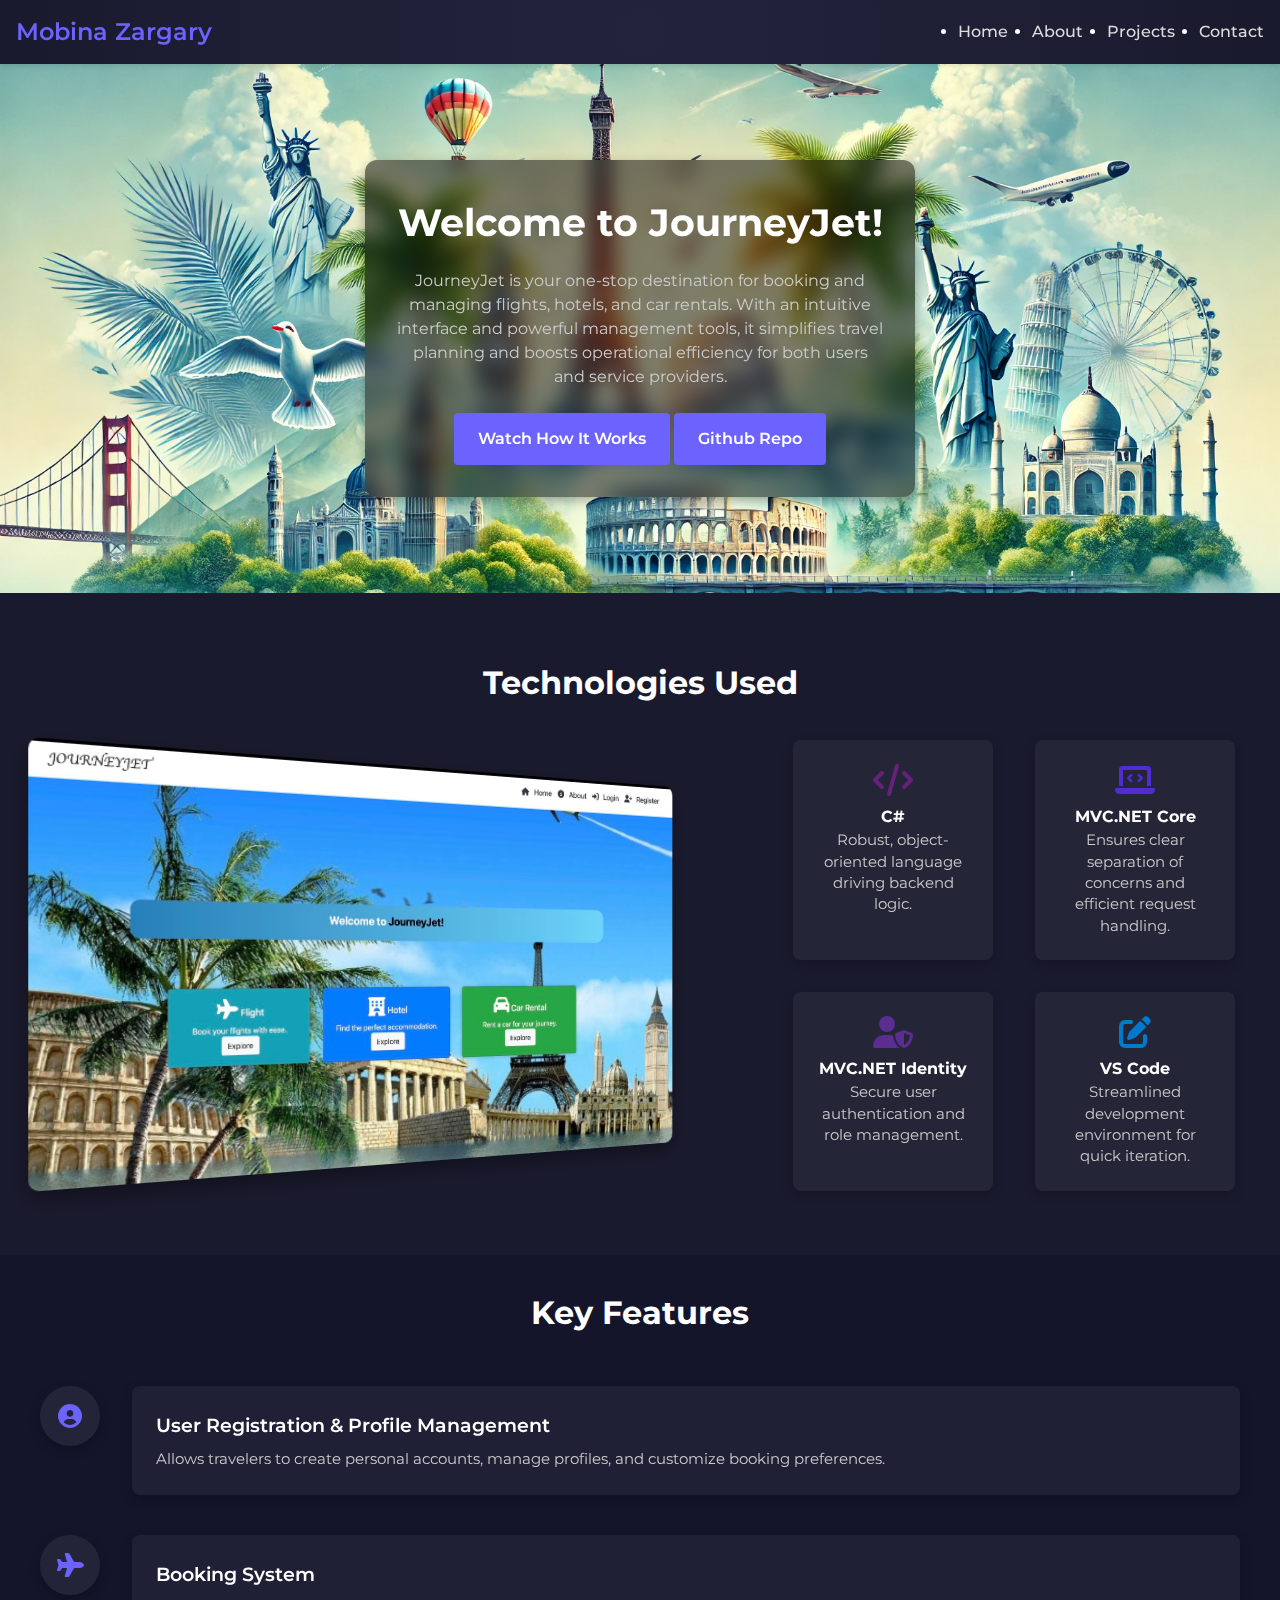
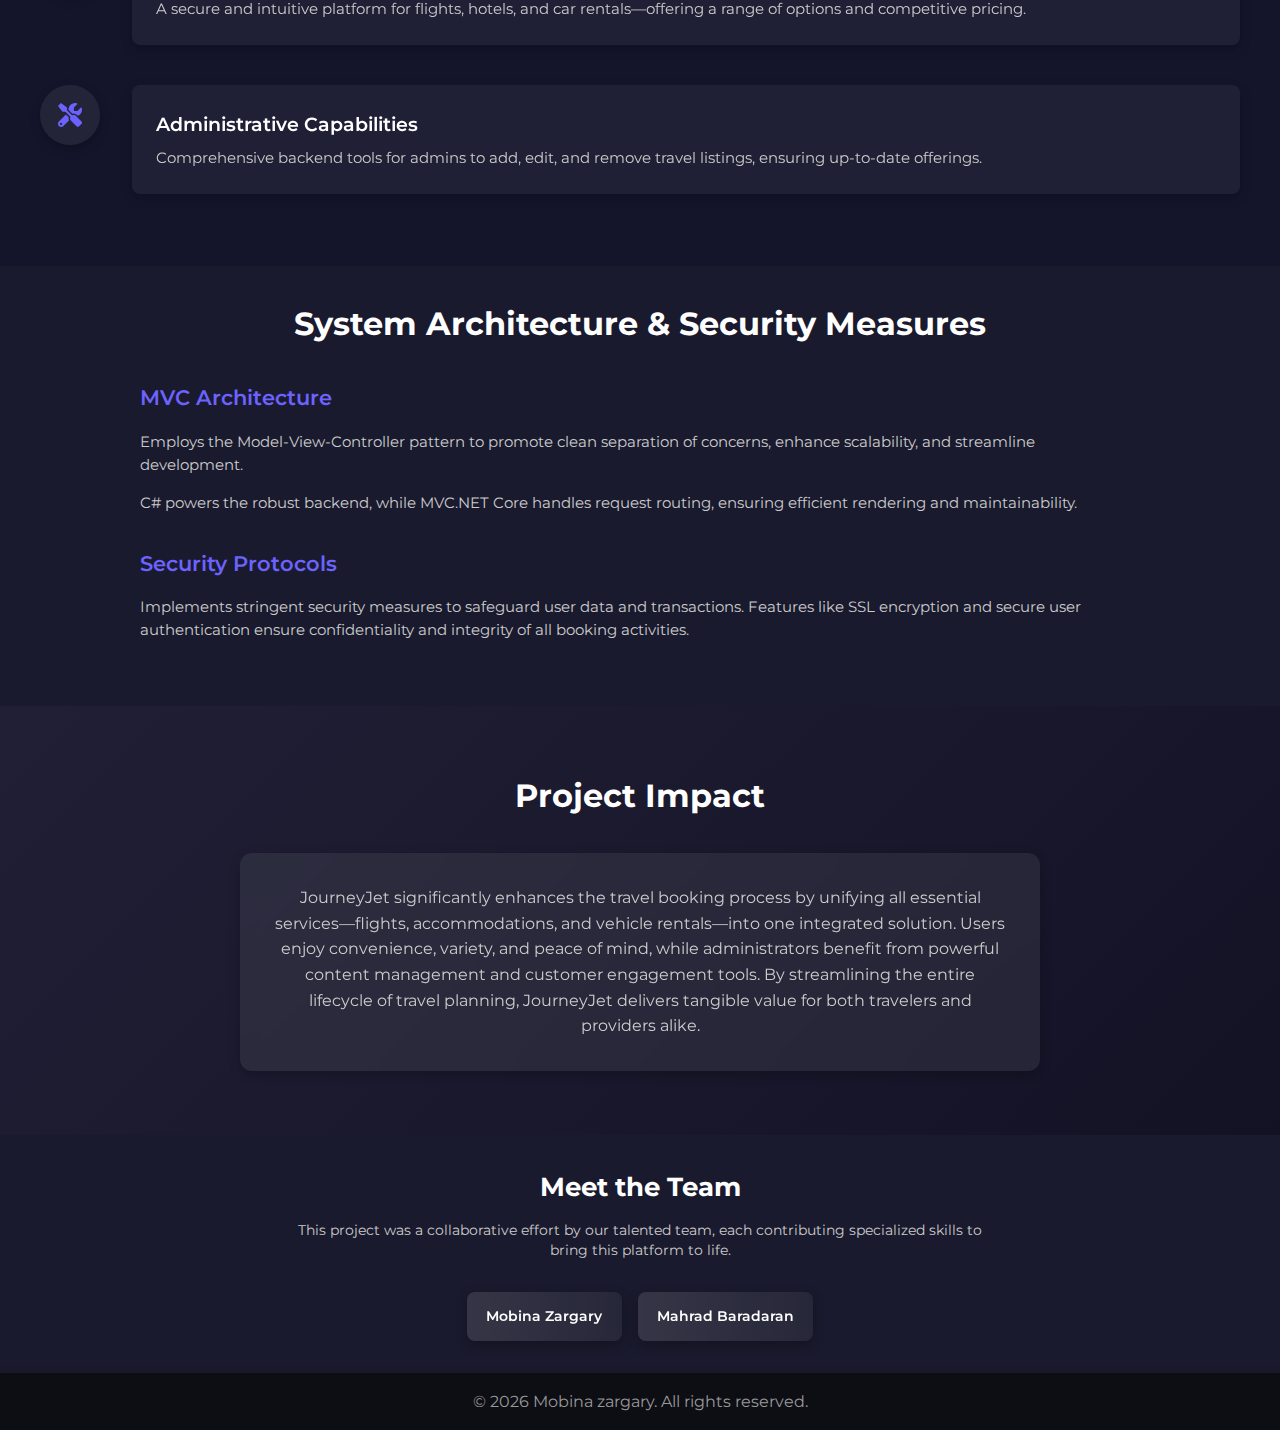
<file: journeyjet.html>
<!DOCTYPE html>
<html lang="en">
<head>
    <meta charset="UTF-8" />
    <meta name="description" content="JourneyJet – Flights, Hotels, and Car Rentals" />
    <meta name="viewport" content="width=device-width, initial-scale=1.0" />
    <title>JourneyJet – Travel Booking Platform</title>

    <!-- Google Font & Font Awesome -->
    <link
            href="https://fonts.googleapis.com/css2?family=Montserrat:wght@400;600&display=swap"
            rel="stylesheet"
    />
    <link
            rel="stylesheet"
            href="https://cdnjs.cloudflare.com/ajax/libs/font-awesome/6.0.0-beta3/css/all.min.css"
    />

    <style>
        /* Base Reset & Typography */
        * {
            margin: 0;
            padding: 0;
            box-sizing: border-box;
        }
        body {
            font-family: "Montserrat", sans-serif;
            background: #14142b;
            color: #fff;
            line-height: 1.6;
        }
        a {
            text-decoration: none;
            color: inherit;
        }

        /* Navbar */
        .navbar {
            position: sticky;
            top: 0;
            width: 100%;
            background: radial-gradient(circle, #23233d, #1a1a2e);
            box-shadow: 0 2px 5px rgba(0, 0, 0, 0.1);
            z-index: 999;
        }

        .nav-container {
            max-width: 1500px;
            height: 64px;
            margin: 0;
            padding: 0 1rem;
            display: flex;
            align-items: center;
            justify-content: space-between;

        }

        .nav-logo {
            font-size: 1.5rem;
            font-weight: 600;
            color: #6c63ff;
        }

        .nav-links {
            display: flex;
            gap: 1.5rem;
        }
        .nav-links a {
            color: #ddd;
            font-weight: 500;
            transition: color 0.3s;
        }
        .nav-links a:hover {
            color: #6c63ff;
        }

        /* HERO SECTION - background + text only */
        .hero-journey {
            position: relative;
            padding: 6rem 1rem;
            overflow: hidden;
            /* Use your travel-themed background image path below */
            background: url("assets/DALL·E 2025-03-11 21.33.58 - A beautiful travel-themed background with a blend of famous landmarks like the Eiffel Tower, Colosseum, Big Ben, and tropical palm trees. The scene sh.webp") no-repeat center center/cover;
            text-align: center;
        }
        .hero-journey-content {
            max-width: 1200px;
            margin: 0 auto;
            display: flex;
            flex-wrap: wrap;
            align-items: center;
            justify-content: center;
            gap: 2rem;
            position: relative;
        }
        .journey-text-glass {
            background: rgba(0, 0, 0, 0.5); /* dark overlay for text readability */
            backdrop-filter: blur(10px);
            border-radius: 12px;
            box-shadow: 0 4px 12px rgba(0,0,0,0.3);
            padding: 2rem;
            max-width: 550px;
        }
        .journey-text-glass h1 {
            font-size: 2.4rem;
            margin-bottom: 1rem;
            font-weight: 700;
        }
        .journey-text-glass p {
            font-size: 1rem;
            color: #ccc;
            margin-bottom: 1.5rem;
            line-height: 1.5;
        }
        .btn-watch {
            display: inline-block;
            background: #6c63ff;
            color: #fff;
            padding: 0.8rem 1.5rem;
            border-radius: 4px;
            font-weight: 600;
            transition: background 0.3s;
        }
        .btn-watch:hover {
            background: #5b55d1;
        }

        /* TECHNOLOGIES USED - angled image on left, 2-col grid for tech items */
        .technologies-section {
            padding: 4rem 1rem;
            background: #1a1a2e;
            text-align: center;
        }
        .technologies-container {
            max-width: 1200px;
            margin: 0 auto;
        }
        .section-title {
            width: 100%;
            font-size: 2rem;
            font-weight: 700;
            margin-bottom: 2rem;
            text-align: center;
        }
        /* Tech row: left image + right grid */
        .tech-row {
            display: flex;
            align-items: center;
            justify-content: center;
            gap: 3rem; /* more space */
            flex-wrap: wrap; /* responsive */
        }
        /* Left side: angled image from the RIGHT side by default */
        .tech-image-wrapper {
            flex: 1;
            display: flex;
            justify-content: center;
            perspective: 1200px; /* for 3D effect */
        }
        .angled-tech-image {
            width: 700px; /* adjust as you like for “very bigger” */
            height: auto;
            border-radius: 10px;
            box-shadow: 0 8px 20px rgba(0,0,0,0.4);

            transform: rotateY(25deg); /* angled from the RIGHT side */
            transform-style: preserve-3d;
            transition: transform 0.6s ease;
        }
        .angled-tech-image:hover {
            transform: rotateY(0deg);
        }
        /* Right side: 2-col grid of smaller containers */
        .tech-grid {
            flex: 1;
            display: grid;
            grid-template-columns: repeat(2, 1fr); /* 2 columns */
            gap: 2rem;
            justify-items: center;
        }
        .tech-item {
            background: rgba(255,255,255,0.05);
            backdrop-filter: blur(6px);
            padding: 1.5rem;
            border-radius: 8px;
            box-shadow: 0 4px 12px rgba(0,0,0,0.2);

            /* smaller container size */
            min-width: 140px;
            max-width: 200px;

            text-align: center;
            transition: transform 0.3s;
        }
        .tech-item:hover {
            transform: translateY(-5px);
        }
        .tech-item i {
            font-size: 2rem;
            color: #6c63ff;
            margin-bottom: 0.5rem;
        }
        tech-item h4 {
            font-size: 1.1rem;
            font-weight: 600;
            margin-bottom: 0.5rem;
            color: #fff; /* Title text color */
        }
        .tech-item p {
            font-size: 0.95rem;
            color: #ccc;
            line-height: 1.4;
        }
        /* Override the default purple color for each technology icon with real-world brand-like colors */

        /* 1) C# */
        .tech-item:nth-child(1) i {
            color: #68217A; /* or #512bd4, etc. */
        }
        /* 2) MVC.NET Core icon */
        .tech-item:nth-child(2) i {
            color: #512bd4; /* .NET brand color */
        }
        /* 3) MVC.NET Identity icon */
        .tech-item:nth-child(3) i {
            color: #5c2d91; /* Another .NET brand shade */
        }
        /* 4) VS Code icon */
        .tech-item:nth-child(4) i {
            color: #007ACC; /* VS Code brand color */
        }



        /* Responsive for the tech row */
        @media (max-width: 992px) {
            .tech-row {
                flex-direction: column;
            }
            .angled-tech-image {
                width: 300px; /* narrower on smaller screens */
                margin-bottom: 2rem;
                transform: rotateY(25deg);
            }
            .angled-tech-image:hover {
                transform: rotateY(0deg);
            }
            .tech-grid {
                grid-template-columns: 1fr; /* single column on narrower screens */
            }
        }

        /* KEY FEATURES - Vertical Row Style */
        .modern-features-section {
            position: relative;
            padding: 2rem 1rem;
            background: #14142b;
        }
        .modern-features-container {
            max-width: 1200px;
            margin: 0 auto;
        }
        .modern-features-title {
            font-size: 2rem;
            font-weight: 700;
            text-align: center;
            margin-bottom: 3rem;
        }
        .feature-row {
            display: flex;
            align-items: flex-start;
            gap: 2rem;
            margin-bottom: 2.5rem;
        }
        .feature-icon-area {
            display: flex;
            flex-direction: column;
            align-items: center;
            min-width: 60px;
        }
        .feature-icon-circle {
            width: 60px;
            height: 60px;
            background: rgba(255,255,255,0.07);
            backdrop-filter: blur(8px);
            border-radius: 50%;
            display: flex;
            align-items: center;
            justify-content: center;
            box-shadow: 0 4px 12px rgba(0,0,0,0.2);
        }
        .feature-icon-circle i {
            font-size: 1.5rem;
            color: #6c63ff;
        }
        .feature-line {
            width: 2px;
            flex: 1;
            background: #444;
            margin-top: 1rem;
        }
        .feature-content {
            flex: 1;
            background: rgba(255,255,255,0.05);
            backdrop-filter: blur(6px);
            border-radius: 8px;
            padding: 1.5rem;
            box-shadow: 0 4px 12px rgba(0,0,0,0.2);
        }
        .feature-content h3 {
            font-size: 1.2rem;
            margin-bottom: 0.5rem;
            font-weight: 600;
        }
        .feature-content p {
            font-size: 0.95rem;
            color: #ccc;
            line-height: 1.5;
        }
        @media (max-width: 768px) {
            .feature-row {
                flex-direction: row;
                gap: 1rem;
            }
            .feature-icon-circle {
                margin-bottom: 1rem;
            }
            .feature-line {
                display: none; /* hide vertical line on small screens */
            }
        }

        /* (OPTIONAL) SYSTEM ARCHITECTURE & SECURITY */
        .system-architecture {
            padding: 2rem 1rem;
            background: #1a1a2e;
        }
        .architecture-container {
            max-width: 1000px;
            margin: 0 auto;
        }
        .architecture-container h2 {
            font-size: 2rem;
            font-weight: 700;
            text-align: center;
            margin-bottom: 2rem;
        }
        .architecture-text {
            margin-bottom: 2rem;
        }
        .architecture-text h3 {
            font-size: 1.3rem;
            font-weight: 600;
            margin-bottom: 1rem;
            color: #6c63ff;
        }
        .architecture-text p {
            font-size: 0.95rem;
            color: #ccc;
            margin-bottom: 1rem;
            line-height: 1.5;
        }

        /* PROJECT IMPACT - Gradient + Card */
        .modern-impact-section {
            padding: 4rem 1rem;
            background: linear-gradient(135deg, #201f35, #131225);
            text-align: center;
        }
        .modern-impact-container {
            max-width: 1000px;
            margin: 0 auto;
        }
        .modern-impact-title {
            font-size: 2rem;
            font-weight: 700;
            margin-bottom: 2rem;
        }
        .modern-impact-content {
            background: rgba(255,255,255,0.07);
            backdrop-filter: blur(8px);
            padding: 2rem;
            border-radius: 12px;
            box-shadow: 0 4px 12px rgba(0,0,0,0.2);
            max-width: 800px;
            margin: 0 auto;
        }
        .modern-impact-content p {
            font-size: 1rem;
            color: #ccc;
            line-height: 1.6;
            margin: 0;
        }

        /* Footer */
        .footer {
            background: #0d0d14;
            text-align: center;
            padding: 1rem;
            color: #999;
            box-shadow: 0 -2px 5px rgba(0, 0, 0, 0.1);
        }
    </style>
</head>
<body>

<!-- NAVBAR -->
<header class="navbar">
    <div class="nav-container">
        <div class="nav-logo">Mobina Zargary</div>
        <nav>
            <ul class="nav-links">
                <li><a href="index.html#home">Home</a></li>
                <li><a href="index.html#about-lux">About</a></li>
                <li><a href="index.html#projects">Projects</a></li>
                <!-- Link to Contact section -->
                <li><a href="index.html#contact-lux">Contact</a></li>
            </ul>
        </nav>
    </div>
</header>

<!-- HERO SECTION - text only, background behind it -->
<section class="hero-journey">
    <div class="hero-journey-content">
        <div class="journey-text-glass">
            <h1>Welcome to JourneyJet!</h1>
            <p>
                JourneyJet is your one-stop destination for booking and managing flights,
                hotels, and car rentals. With an intuitive interface and powerful management
                tools, it simplifies travel planning and boosts operational efficiency for
                both users and service providers.
            </p>
            <a href="https://youtu.be/Wk84aqOn9PY" class="btn-watch">Watch How It Works</a>
            <a href="https://github.com/Mobinazargary/Booking-Website-JourneyJet-.git" class="btn-watch">Github Repo</a>
        </div>
    </div>
</section>

<!-- TECHNOLOGIES USED - bigger angled image on left, smaller items on right in a 2-col grid -->
<section class="technologies-section">
    <div class="technologies-container">
        <h2 class="section-title">Technologies Used</h2>

        <div class="tech-row">
            <!-- Left: angled image from the RIGHT side, bigger size -->
            <div class="tech-image-wrapper">
                <img
                        class="angled-tech-image"
                        src="assets/IMG_6382.jpg"
                        alt="JourneyJet Screenshot"
                        onmouseover="this.style.transform='rotateY(0deg)';"
                        onmouseout="this.style.transform='rotateY(25deg)';"
                />
            </div>

            <!-- Right: 2-col grid of smaller tech items -->
            <div class="tech-grid">
                <div class="tech-item">
                    <i class="fas fa-code"></i>
                    <h4>C#</h4>
                    <p>Robust, object-oriented language driving backend logic.</p>
                </div>
                <div class="tech-item">
                    <i class="fas fa-laptop-code"></i>
                    <h4>MVC.NET Core</h4>
                    <p>Ensures clear separation of concerns and efficient request handling.</p>
                </div>
                <div class="tech-item">
                    <i class="fas fa-user-shield"></i>
                    <h4>MVC.NET Identity</h4>
                    <p>Secure user authentication and role management.</p>
                </div>
                <div class="tech-item">
                    <i class="fas fa-edit"></i>
                    <h4>VS Code</h4>
                    <p>Streamlined development environment for quick iteration.</p>
                </div>
            </div>
        </div>
    </div>
</section>

<!-- KEY FEATURES -->
<section id="features-lux" class="modern-features-section">
    <div class="modern-features-container">
        <h2 class="modern-features-title">Key Features</h2>

        <!-- Feature Row 1 -->
        <div class="feature-row">
            <div class="feature-icon-area">
                <div class="feature-icon-circle">
                    <i class="fas fa-user-circle"></i>
                </div>
                <div class="feature-line"></div>
            </div>
            <div class="feature-content">
                <h3>User Registration &amp; Profile Management</h3>
                <p>
                    Allows travelers to create personal accounts, manage profiles,
                    and customize booking preferences.
                </p>
            </div>
        </div>

        <!-- Feature Row 2 -->
        <div class="feature-row">
            <div class="feature-icon-area">
                <div class="feature-icon-circle">
                    <i class="fas fa-plane"></i>
                </div>
                <div class="feature-line"></div>
            </div>
            <div class="feature-content">
                <h3>Booking System</h3>
                <p>
                    A secure and intuitive platform for flights, hotels, and car
                    rentals—offering a range of options and competitive pricing.
                </p>
            </div>
        </div>

        <!-- Feature Row 3 -->
        <div class="feature-row">
            <div class="feature-icon-area">
                <div class="feature-icon-circle">
                    <i class="fas fa-tools"></i>
                </div>
                <div class="feature-line"></div>
            </div>
            <div class="feature-content">
                <h3>Administrative Capabilities</h3>
                <p>
                    Comprehensive backend tools for admins to add, edit, and remove
                    travel listings, ensuring up-to-date offerings.
                </p>
            </div>
        </div>
    </div>
</section>

<!-- SYSTEM ARCHITECTURE & SECURITY -->
<section class="system-architecture">
    <div class="architecture-container">
        <h2 class="section-title">System Architecture &amp; Security Measures</h2>
        <div class="architecture-text">
            <h3>MVC Architecture</h3>
            <p>
                Employs the Model-View-Controller pattern to promote clean
                separation of concerns, enhance scalability, and streamline
                development.
            </p>
            <p>
                C# powers the robust backend, while MVC.NET Core handles request
                routing, ensuring efficient rendering and maintainability.
            </p>
        </div>
        <div class="architecture-text">
            <h3>Security Protocols</h3>
            <p>
                Implements stringent security measures to safeguard user data
                and transactions. Features like SSL encryption and secure user
                authentication ensure confidentiality and integrity of all
                booking activities.
            </p>
        </div>
    </div>
</section>

<!-- PROJECT IMPACT -->
<section class="modern-impact-section">
    <div class="modern-impact-container">
        <h2 class="modern-impact-title">Project Impact</h2>
        <div class="modern-impact-content">
            <p>
                JourneyJet significantly enhances the travel booking process by
                unifying all essential services—flights, accommodations, and
                vehicle rentals—into one integrated solution. Users enjoy
                convenience, variety, and peace of mind, while administrators
                benefit from powerful content management and customer engagement
                tools. By streamlining the entire lifecycle of travel planning,
                JourneyJet delivers tangible value for both travelers and
                providers alike.
            </p>
        </div>
    </div>
</section>
<!-- MEET THE TEAM SECTION -->
<section class="team-section" style="
  background: #1a1a2e;
  padding: 2rem 1rem;
  text-align: center;
">
    <h2 style="
    font-size: 1.6rem;
    font-weight: 700;
    margin-bottom: 0.75rem;
  ">
        Meet the Team
    </h2>
    <p style="
    font-size: 0.9rem;
    color: #ccc;
    max-width: 700px;
    margin: 0 auto 2rem auto;
    line-height: 1.4;
  ">
        This project was a collaborative effort by our talented team, each
        contributing specialized skills to bring this platform to life.
    </p>

    <div class="team-container" style="
    display: flex;
    gap: 1rem;
    justify-content: center;
    flex-wrap: wrap;
  ">
        <!-- Team Member 1 -->
        <div class="team-card" style="
      background: linear-gradient(
            to right,
            rgba(255, 255, 255, 0.12),
            rgba(255, 255, 255, 0.06)
          );
      backdrop-filter: blur(6px);
      padding: 0.8rem 1.2rem;
      border-radius: 8px;
      box-shadow: 0 4px 12px rgba(0, 0, 0, 0.3);
      transition: transform 0.3s;
      min-width: 120px;
    ">
            <p style="
        font-size: 0.9rem;
        font-weight: 600;
        color: #fff;
      ">
                Mobina Zargary
            </p>
        </div>

        <!-- Team Member 2 -->
        <div class="team-card" style="
      background: linear-gradient(
            to right,
            rgba(255, 255, 255, 0.12),
            rgba(255, 255, 255, 0.06)
          );
      backdrop-filter: blur(6px);
      padding: 0.8rem 1.2rem;
      border-radius: 8px;
      box-shadow: 0 4px 12px rgba(0, 0, 0, 0.3);
      transition: transform 0.3s;
      min-width: 120px;
    ">
            <p style="
        font-size: 0.9rem;
        font-weight: 600;
        color: #fff;
      ">
                Mahrad Baradaran
            </p>
        </div>

</section>



<!-- FOOTER -->
<footer class="footer">
    <p>&copy; <span id="year"></span> Mobina zargary. All rights reserved.</p>
</footer>

<!-- Script for year, etc. -->
<script>
    const yearSpan = document.getElementById("year");
    if (yearSpan) {
        yearSpan.textContent = new Date().getFullYear();
    }
</script>
</body>
</html>
</file>
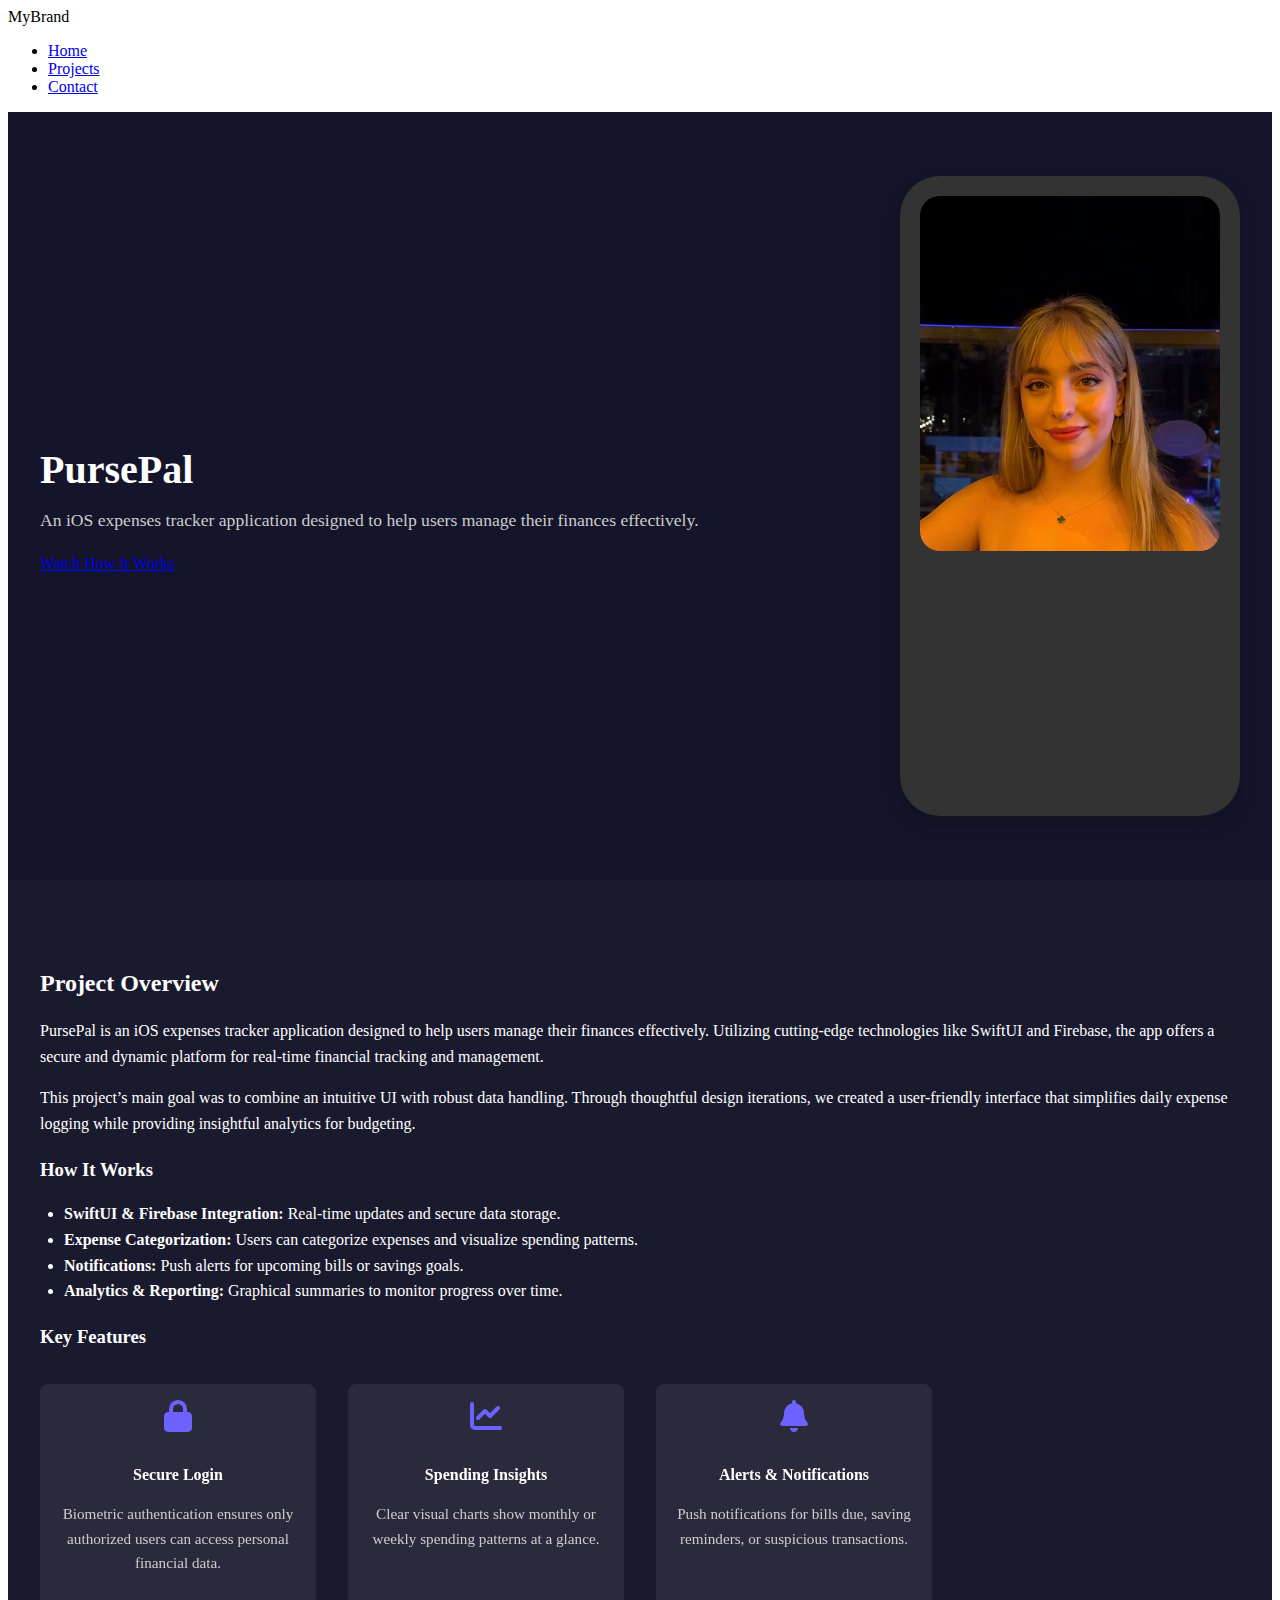
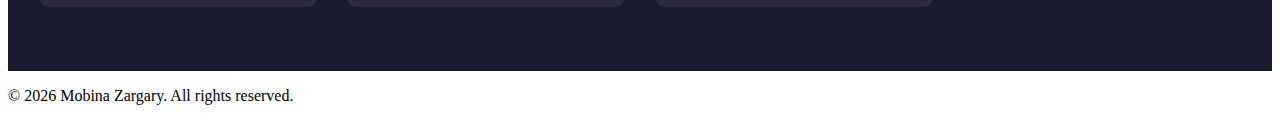
<file: pursepal.html>
<!DOCTYPE html>
<html lang="en">
<head>
    <meta charset="UTF-8" />
    <meta name="description" content="PursePal Project Details" />
    <meta name="viewport" content="width=device-width, initial-scale=1.0" />
    <title>PursePal - Project Details</title>

    <!-- Reuse the same main CSS for consistency -->
    <link rel="stylesheet" href="pursepal.css" />

    <!-- Google Font & Font Awesome (same as main) -->
    <link
            href="https://fonts.googleapis.com/css2?family=Montserrat:wght@400;600&display=swap"
            rel="stylesheet"
    />
    <link
            rel="stylesheet"
            href="https://cdnjs.cloudflare.com/ajax/libs/font-awesome/6.0.0-beta3/css/all.min.css"
    />
</head>
<body>
<!-- Minimal Nav (optional) -->
<header class="navbar">
    <div class="nav-container">
        <div class="nav-logo">MyBrand</div>
        <nav>
            <ul class="nav-links">
                <!-- You can link back to your main site or other pages -->
                <li><a href="index.html">Home</a></li>
                <li><a href="index.html#projects">Projects</a></li>
                <li><a href="index.html#contact-lux">Contact</a></li>
            </ul>
        </nav>
    </div>
</header>

<!-- Hero / Mockup Section -->
<section class="project-detail-hero">
    <div class="project-detail-container">
        <div class="project-detail-text">
            <h1>PursePal</h1>
            <p class="project-detail-subtitle">
                An iOS expenses tracker application designed to help users manage their finances effectively.
            </p>
            <a href="#how-it-works" class="btn-hero">Watch How It Works</a>
        </div>

        <!-- Phone Mockup on the right -->
        <div class="phone-frame">
            <img src="assets/hero-illustration.png" alt="App Screenshot" />
        </div>

    </div>
</section>

<!-- Project Details Section -->
<section class="project-details">
    <div class="project-details-container">
        <h2>Project Overview</h2>
        <p>
            PursePal is an iOS expenses tracker application designed to help users manage their finances effectively.
            Utilizing cutting-edge technologies like SwiftUI and Firebase, the app offers a secure and dynamic platform
            for real-time financial tracking and management.
        </p>

        <p>
            This project’s main goal was to combine an intuitive UI with robust data handling.
            Through thoughtful design iterations, we created a user-friendly interface that simplifies
            daily expense logging while providing insightful analytics for budgeting.
        </p>

        <h3 id="how-it-works">How It Works</h3>
        <ul>
            <li><strong>SwiftUI & Firebase Integration:</strong> Real-time updates and secure data storage.</li>
            <li><strong>Expense Categorization:</strong> Users can categorize expenses and visualize spending patterns.</li>
            <li><strong>Notifications:</strong> Push alerts for upcoming bills or savings goals.</li>
            <li><strong>Analytics & Reporting:</strong> Graphical summaries to monitor progress over time.</li>
        </ul>

        <h3>Key Features</h3>
        <div class="features-grid">
            <div class="feature-item">
                <i class="fas fa-lock"></i>
                <h4>Secure Login</h4>
                <p>Biometric authentication ensures only authorized users can access personal financial data.</p>
            </div>
            <div class="feature-item">
                <i class="fas fa-chart-line"></i>
                <h4>Spending Insights</h4>
                <p>Clear visual charts show monthly or weekly spending patterns at a glance.</p>
            </div>
            <div class="feature-item">
                <i class="fas fa-bell"></i>
                <h4>Alerts & Notifications</h4>
                <p>Push notifications for bills due, saving reminders, or suspicious transactions.</p>
            </div>
        </div>
    </div>
</section>

<!-- Footer -->
<footer class="footer">
    <p>&copy; <span id="year"></span> Mobina Zargary. All rights reserved.</p>
</footer>

<!-- Optional: Year script if you want it here, or you can embed your fade-in logic, etc. -->
<script>
    // Update footer year
    const yearSpan = document.getElementById("year");
    if (yearSpan) {
        yearSpan.textContent = new Date().getFullYear();
    }
</script>
</body>
</html>
</file>
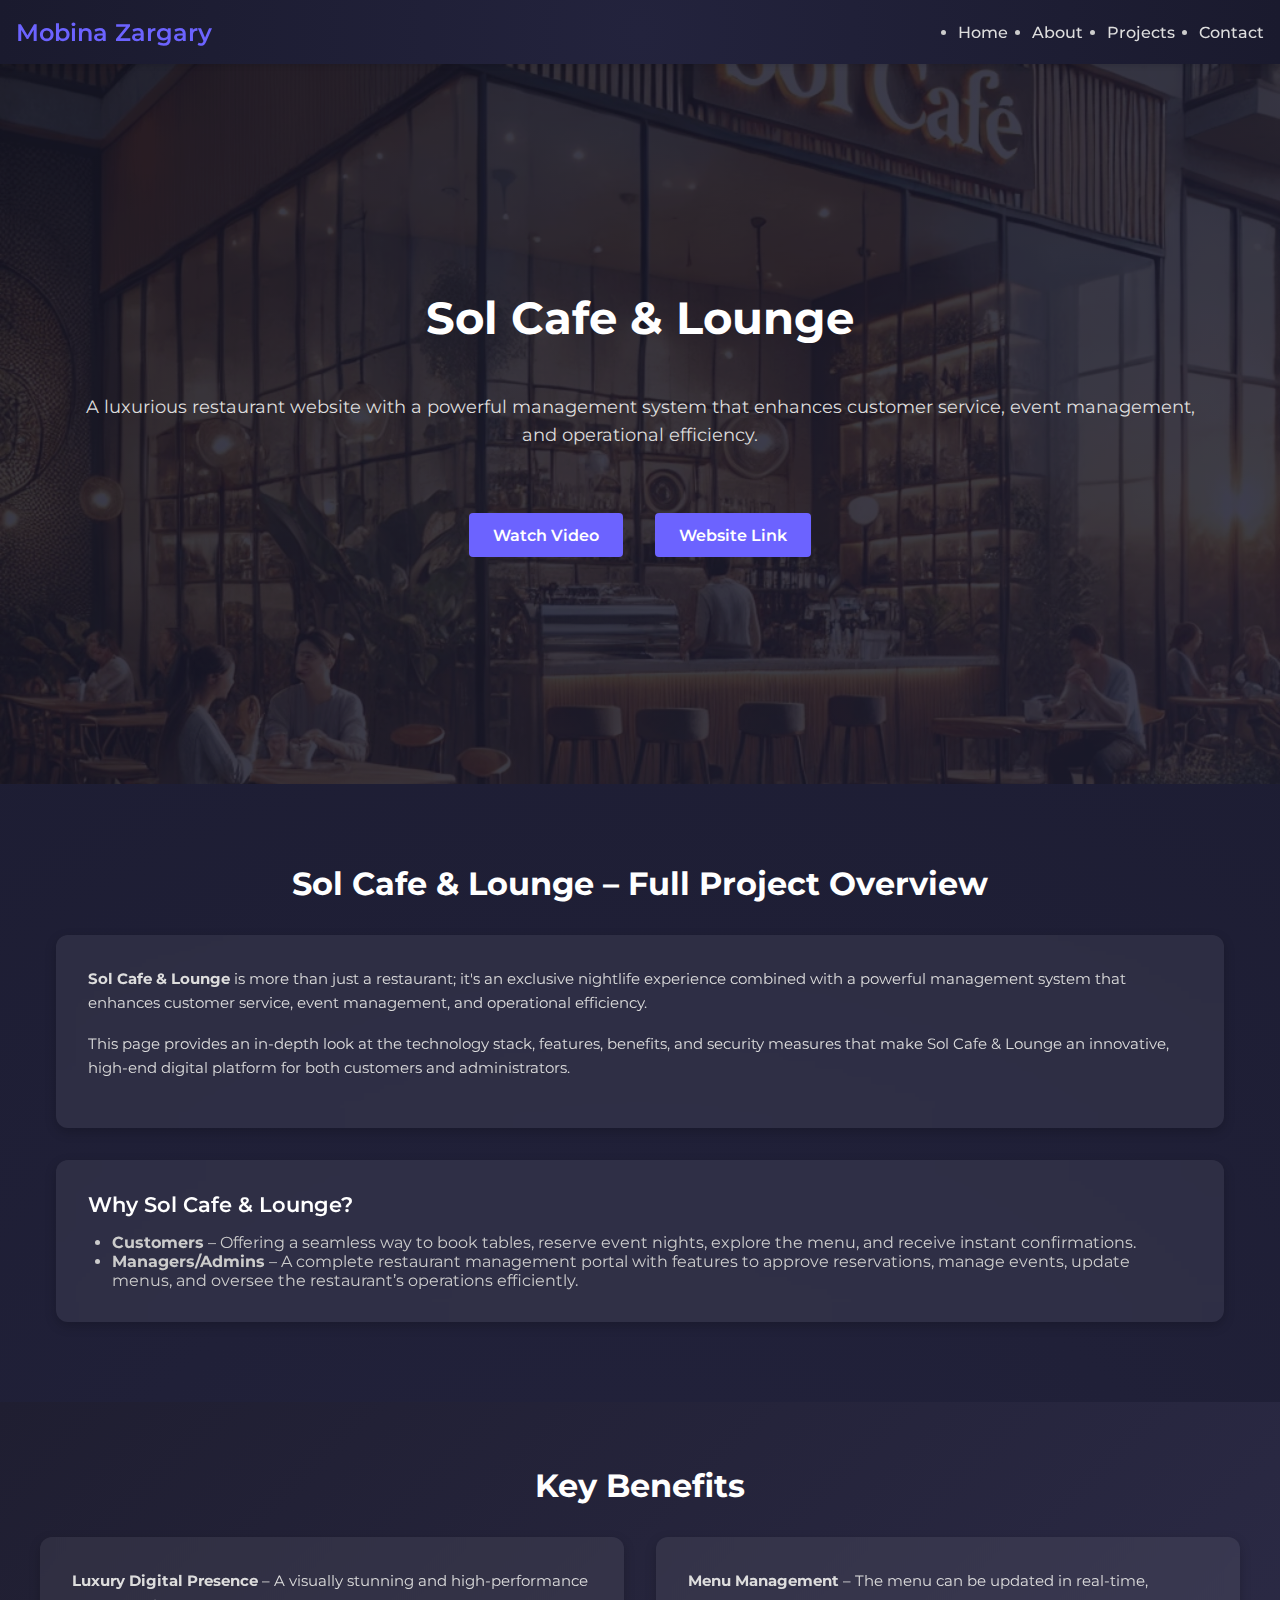
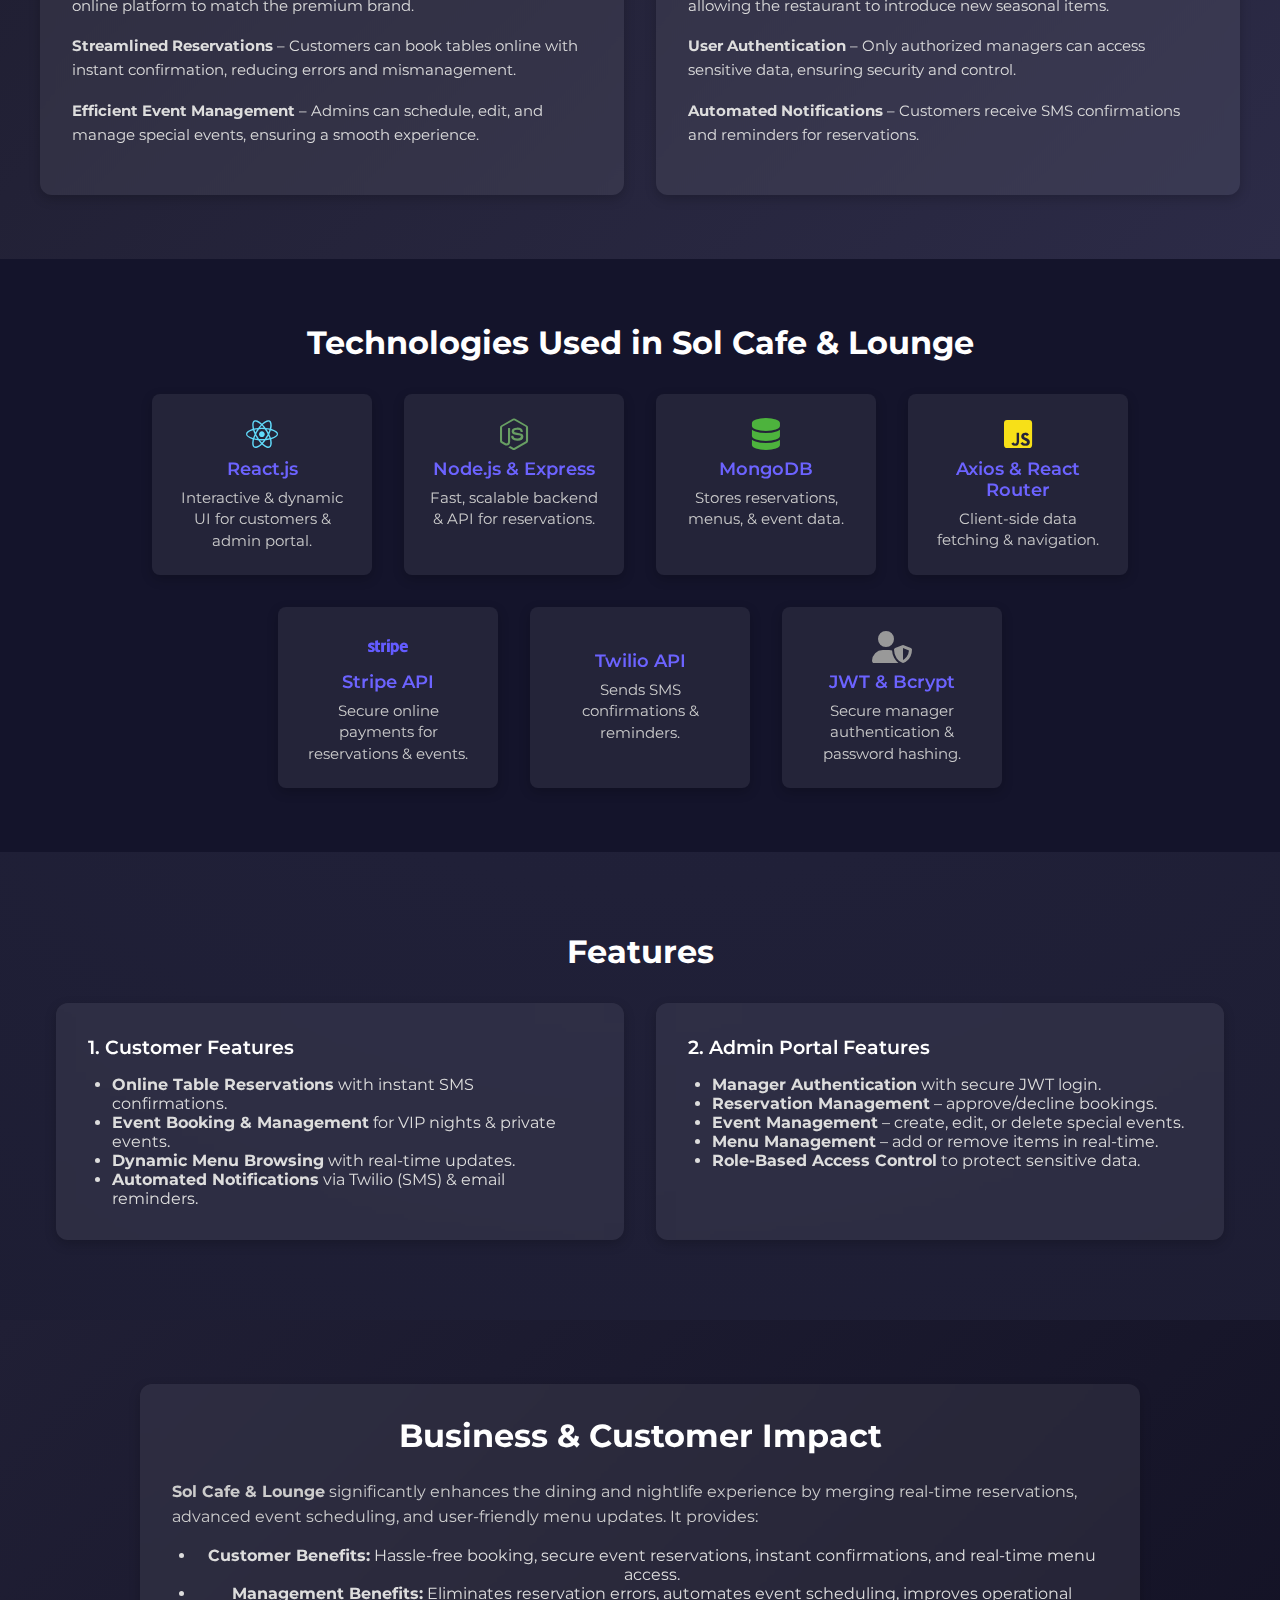
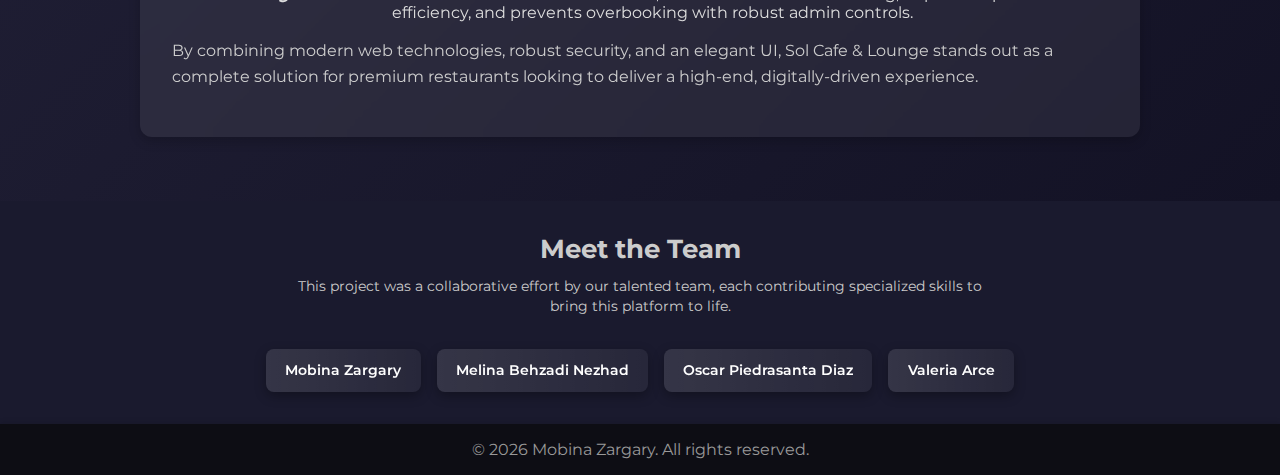
<file: solcafe.html>
<!DOCTYPE html>
<html lang="en">
<head>
    <meta charset="UTF-8" />
    <meta name="description" content="Sol Cafe & Lounge – Full Project Overview" />
    <meta name="viewport" content="width=device-width, initial-scale=1.0" />
    <title>Sol Cafe & Lounge</title>

    <!-- Google Font & Font Awesome -->
    <link
            href="https://fonts.googleapis.com/css2?family=Montserrat:wght@400;600&display=swap"
            rel="stylesheet"
    />
    <link
            rel="stylesheet"
            href="https://cdnjs.cloudflare.com/ajax/libs/font-awesome/6.0.0-beta3/css/all.min.css"
    />

    <style>
        /***************************************************
         * 1. Base Reset & Typography
         ***************************************************/
        * {
            margin: 0;
            padding: 0;
            box-sizing: border-box;
        }
        html, body {
            font-family: "Montserrat", sans-serif;
            background: radial-gradient(circle, #23233d, #1a1a2e);
            color: #ccc;
            scroll-behavior: smooth;
        }

        :root {
            --accent-color: #6c63ff; /* Pastel purple for highlights */
            --accent-hover: #5b55d1; /* Darker shade on hover */
            --card-bg: rgba(255,255,255,0.07);
            --card-shadow: rgba(0,0,0,0.2);
        }

        /***************************************************
         * 2. Navbar
         ***************************************************/
        .navbar {
            position: sticky;
            top: 0;
            width: 100%;
            background: radial-gradient(circle, #23233d, #1a1a2e);
            box-shadow: 0 2px 5px rgba(0,0,0,0.1);
            z-index: 999;
        }
        .nav-container {
            max-width: 1400px;
            height: 64px;
            margin: 0 auto;
            padding: 0 1rem;
            display: flex;
            align-items: center;
            justify-content: space-between;
        }
        .nav-logo {
            font-size: 1.5rem;
            font-weight: 600;
            color: var(--accent-color);
        }
        .nav-links {
            display: flex;
            gap: 1.5rem;
        }
        .nav-links a {
            color: #ddd;
            font-weight: 500;
            transition: color 0.3s;
            text-decoration: none;
        }
        .nav-links a:hover {
            color: var(--accent-color);
        }

        /***************************************************
         * 3. HERO SECTION (Luxury Gradient + Centered Text)
         ***************************************************/
        .hero-section {
            position: relative;
            width: 100%;
            min-height: 80vh;
            display: flex;
            align-items: center;
            justify-content: center;
            background: linear-gradient(
                    135deg,
                    rgba(26, 26, 46, 0.8),
                    rgba(35, 35, 61, 0.8)
            ),
            url("assets/DALL·E 2025-03-16 15.41.36 - A stylish and modern café named 'Sol Cafe' with a warm, inviting ambiance. The exterior features large glass windows, a wooden sign with the café’s na.webp") center/cover no-repeat;
            padding: 3rem 1rem;
        }
        .hero-section::before {
            content: "";
            position: absolute;
            inset: 0;
            background: rgba(0,0,0,0.2);
            z-index: 0;
        }
        .hero-container {
            position: relative;
            z-index: 1;
            max-width: 1200px;
            width: 100%;
            display: flex;
            flex-wrap: wrap;
            gap: 2rem;
            align-items: center;
            justify-content: center;
            text-align: center;
            padding: 2rem;
        }
        .hero-container h1 {
            font-size: 2.8rem;
            font-weight: 700;
            color: #fff;
            margin-bottom: 1rem;
        }
        .hero-container p {
            font-size: 1.1rem;
            color: #ddd;
            line-height: 1.6;
            margin-bottom: 2rem;
        }
        .btn-hero {
            display: inline-block;
            padding: 0.8rem 1.5rem;
            border-radius: 4px;
            font-weight: 600;
            text-decoration: none;
            color: #fff;
            background-color: var(--accent-color);
            transition: background-color 0.3s ease;
        }
        .btn-hero:hover {
            background-color: var(--accent-hover);
        }

        /***************************************************
         * 4. OVERVIEW SECTION (Glass Cards + Horizontal Layout)
         ***************************************************/
        .overview-section {
            max-width: 1200px;
            margin: 3rem auto;
            padding: 2rem 1rem;
        }
        .overview-title {
            text-align: center;
            font-size: 2rem;
            font-weight: 700;
            margin-bottom: 2rem;
            color: #fff;
        }
        .overview-container {
            display: flex;
            flex-direction: column;
            gap: 2rem;
        }
        .overview-card {
            background: var(--card-bg);
            backdrop-filter: blur(8px);
            border-radius: 12px;
            box-shadow: 0 4px 12px var(--card-shadow);
            padding: 2rem;
            color: #fff;
        }
        .overview-card h3 {
            font-size: 1.3rem;
            margin-bottom: 1rem;
            font-weight: 600;
            color: #fff;
        }
        .overview-card p {
            font-size: 0.95rem;
            line-height: 1.6;
            color: #ddd;
            margin-bottom: 1rem;
        }
        .overview-card ul {
            margin-left: 1.5rem;
            margin-top: 1rem;
            color: #ccc;
        }

        /***************************************************
         * 5. KEY BENEFITS (Split columns, tinted background)
         ***************************************************/
        .benefits-section {
            background: linear-gradient(135deg, #1f1e31, #2c2b47);
            padding: 4rem 1rem;
            color: #fff;
        }
        .benefits-container {
            max-width: 1200px;
            margin: 0 auto;
            display: flex;
            flex-wrap: wrap;
            gap: 2rem;
            align-items: flex-start;
        }
        .benefits-title {
            width: 100%;
            text-align: center;
            font-size: 2rem;
            font-weight: 700;
            margin-bottom: 2rem;
        }
        .benefits-col {
            flex: 1;
            min-width: 280px;
            background: var(--card-bg);
            backdrop-filter: blur(6px);
            border-radius: 12px;
            box-shadow: 0 4px 12px var(--card-shadow);
            padding: 2rem;
        }
        .benefits-col p {
            margin-bottom: 1rem;
            color: #ddd;
            font-size: 0.95rem;
            line-height: 1.6;
        }

        /***************************************************
         * 6. TECHNOLOGIES (Grid, brand color icons)
         ***************************************************/
        .tech-section {
            background: #14142b;
            padding: 4rem 1rem;
            text-align: center;
            color: #fff;
        }
        .tech-section h2 {
            font-size: 2rem;
            margin-bottom: 2rem;
            font-weight: 700;
        }
        .tech-grid {
            display: flex;
            flex-wrap: wrap;
            gap: 2rem;
            justify-content: center;
            max-width: 1200px;
            margin: 0 auto;
        }
        .tech-item {
            background: var(--card-bg);
            backdrop-filter: blur(6px);
            padding: 1.5rem;
            border-radius: 8px;
            width: 220px;
            text-align: center;
            box-shadow: 0 4px 12px var(--card-shadow);
            transition: transform 0.3s;
        }
        .tech-item:hover {
            transform: translateY(-3px);
        }
        .tech-item i {
            font-size: 2rem;
            margin-bottom: 0.5rem;
        }
        .tech-item h4 {
            font-size: 1.1rem;
            font-weight: 600;
            margin-bottom: 0.5rem;
            color: var(--accent-color);
        }
        .tech-item p {
            font-size: 0.95rem;
            color: #ccc;
            line-height: 1.4;
        }

        /***************************************************
         * 7. FEATURES / MODULES (Glass columns)
         ***************************************************/
        .modules-section {
            max-width: 1200px;
            margin: 3rem auto;
            padding: 2rem 1rem;
        }
        .modules-section h2 {
            text-align: center;
            font-size: 2rem;
            font-weight: 700;
            margin-bottom: 2rem;
            color: #fff;
        }
        .modules-container {
            display: flex;
            flex-wrap: wrap;
            gap: 2rem;
        }
        .module-card {
            flex: 1;
            min-width: 280px;
            background: var(--card-bg);
            backdrop-filter: blur(8px);
            border-radius: 12px;
            box-shadow: 0 4px 12px var(--card-shadow);
            padding: 2rem;
            color: #fff;
        }
        .module-card h3 {
            font-size: 1.2rem;
            margin-bottom: 1rem;
            color: #fff;
            font-weight: 600;
        }
        .module-card ul {
            list-style: disc;
            margin-left: 1.5rem;
            margin-top: 1rem;
            color: #ddd;
        }

        /***************************************************
         * 8. IMPACT SECTION (Dark gradient + single card)
         ***************************************************/
        .impact-section {
            padding: 4rem 1rem;
            background: linear-gradient(135deg, #201f35, #131225);
            text-align: center;
            color: #fff;
        }
        .impact-container {
            max-width: 1000px;
            margin: 0 auto;
            background: var(--card-bg);
            backdrop-filter: blur(8px);
            padding: 2rem;
            border-radius: 12px;
            box-shadow: 0 4px 12px var(--card-shadow);
        }
        .impact-container h2 {
            font-size: 2rem;
            font-weight: 700;
            margin-bottom: 1.5rem;
            color: #fff;
        }
        .impact-container p {
            font-size: 1rem;
            color: #ccc;
            line-height: 1.6;
            margin-bottom: 1rem;
            text-align: left;
        }
        .impact-container ul {
            list-style: disc;
            margin-left: 1.5rem;
            margin-bottom: 1rem;
            color: #ddd;
        }

        /***************************************************
         * 9. FOOTER
         ***************************************************/
        .footer {
            background: #0d0d14;
            text-align: center;
            padding: 1rem;
            color: #999;
            box-shadow: 0 -2px 5px rgba(0, 0, 0, 0.1);
        }

        /***************************************************
         * 10. Responsive Adjustments
         ***************************************************/
        @media (max-width: 992px) {
            .hero-container {
                flex-direction: column;
            }
            .hero-container h1 {
                font-size: 2rem;
            }
            .hero-container p {
                font-size: 1rem;
            }
            .overview-container {
                gap: 1rem;
            }
            .benefits-container {
                flex-direction: column;
            }
            .tech-grid {
                gap: 1rem;
            }
            .modules-container {
                flex-direction: column;
            }
        }
    </style>
</head>

<body>
<!-- NAVBAR -->
<header class="navbar">
    <div class="nav-container">
        <div class="nav-logo">Mobina Zargary</div>
        <nav>
            <ul class="nav-links">
                <li><a href="index.html#home">Home</a></li>
                <li><a href="index.html#about-lux">About</a></li>
                <li><a href="index.html#projects">Projects</a></li>
                <li><a href="index.html#contact-lux">Contact</a></li>
            </ul>
        </nav>
    </div>
</header>

<!-- HERO -->
<section class="hero-section">
    <div class="hero-container">
        <h1>Sol Cafe &amp; Lounge</h1>
        <p>
            A luxurious restaurant website with a powerful
            management system that enhances customer service, event management,
            and operational efficiency.
        </p>
        <a href="https://youtu.be/Avw8SRhBBgk" class="btn-hero">Watch Video</a>
        <a href="https://solcafeandlounge.vercel.app/" class="btn-hero">Website Link</a>
    </div>
</section>

<!-- OVERVIEW -->
<section id="overview" class="overview-section">
    <h2 class="overview-title">Sol Cafe &amp; Lounge – Full Project Overview</h2>
    <div class="overview-container">
        <div class="overview-card">
            <p>
                <strong>Sol Cafe &amp; Lounge</strong> is more than just a restaurant;
                it's an exclusive nightlife experience combined with a powerful
                management system that enhances customer service, event management,
                and operational efficiency.
            </p>
            <p>
                This page provides an in-depth look at the technology stack, features,
                benefits, and security measures that make Sol Cafe &amp; Lounge an
                innovative, high-end digital platform for both customers and
                administrators.
            </p>
        </div>
        <div class="overview-card">
            <h3>Why Sol Cafe &amp; Lounge?</h3>
            <ul>
                <li>
                    <strong>Customers</strong> – Offering a seamless way to book tables,
                    reserve event nights, explore the menu, and receive instant
                    confirmations.
                </li>
                <li>
                    <strong>Managers/Admins</strong> – A complete restaurant management
                    portal with features to approve reservations, manage events, update
                    menus, and oversee the restaurant’s operations efficiently.
                </li>
            </ul>
        </div>
    </div>
</section>

<!-- KEY BENEFITS -->
<section class="benefits-section">
    <h2 class="benefits-title">Key Benefits</h2>
    <div class="benefits-container">
        <div class="benefits-col">
            <p><strong>Luxury Digital Presence</strong> – A visually stunning and
                high-performance online platform to match the premium brand.</p>
            <p><strong>Streamlined Reservations</strong> – Customers can book tables
                online with instant confirmation, reducing errors and mismanagement.</p>
            <p><strong>Efficient Event Management</strong> – Admins can schedule,
                edit, and manage special events, ensuring a smooth experience.</p>
        </div>
        <div class="benefits-col">
            <p><strong>Menu Management</strong> – The menu can be updated in real-time,
                allowing the restaurant to introduce new seasonal items.</p>
            <p><strong>User Authentication</strong> – Only authorized managers can
                access sensitive data, ensuring security and control.</p>
            <p><strong>Automated Notifications</strong> – Customers receive SMS
                confirmations and reminders for reservations.</p>
        </div>
    </div>
</section>

<!-- TECHNOLOGIES -->
<section class="tech-section">
    <h2>Technologies Used in Sol Cafe &amp; Lounge</h2>
    <div class="tech-grid">
        <div class="tech-item">
            <i class="fab fa-react" style="color:#61DBFB;"></i>
            <h4>React.js</h4>
            <p>Interactive &amp; dynamic UI for customers &amp; admin portal.</p>
        </div>
        <div class="tech-item">
            <i class="fab fa-node-js" style="color:#689F63;"></i>
            <h4>Node.js &amp; Express</h4>
            <p>Fast, scalable backend &amp; API for reservations.</p>
        </div>
        <div class="tech-item">
            <i class="fas fa-database" style="color:#4DB33D;"></i>
            <h4>MongoDB</h4>
            <p>Stores reservations, menus, &amp; event data.</p>
        </div>
        <div class="tech-item">
            <i class="fab fa-js-square" style="color:#F7E018;"></i>
            <h4>Axios &amp; React Router</h4>
            <p>Client-side data fetching &amp; navigation.</p>
        </div>
        <div class="tech-item">
            <i class="fab fa-stripe" style="color:#635BFF;"></i>
            <h4>Stripe API</h4>
            <p>Secure online payments for reservations &amp; events.</p>
        </div>
        <div class="tech-item">
            <i class="fab fa-twilio" style="color:#F22F46;"></i>
            <h4>Twilio API</h4>
            <p>Sends SMS confirmations &amp; reminders.</p>
        </div>
        <div class="tech-item">
            <i class="fas fa-user-shield" style="color:#999;"></i>
            <h4>JWT &amp; Bcrypt</h4>
            <p>Secure manager authentication &amp; password hashing.</p>
        </div>
    </div>
</section>

<!-- FEATURES / MODULES -->
<section class="modules-section">
    <h2>Features</h2>
    <div class="modules-container">
        <div class="module-card">
            <h3>1. Customer Features</h3>
            <ul>
                <li><strong>Online Table Reservations</strong> with instant SMS confirmations.</li>
                <li><strong>Event Booking &amp; Management</strong> for VIP nights & private events.</li>
                <li><strong>Dynamic Menu Browsing</strong> with real-time updates.</li>
                <li><strong>Automated Notifications</strong> via Twilio (SMS) & email reminders.</li>
            </ul>
        </div>
        <div class="module-card">
            <h3>2. Admin Portal Features</h3>
            <ul>
                <li><strong>Manager Authentication</strong> with secure JWT login.</li>
                <li><strong>Reservation Management</strong> – approve/decline bookings.</li>
                <li><strong>Event Management</strong> – create, edit, or delete special events.</li>
                <li><strong>Menu Management</strong> – add or remove items in real-time.</li>
                <li><strong>Role-Based Access Control</strong> to protect sensitive data.</li>
            </ul>
        </div>
    </div>
</section>

<!-- IMPACT SECTION -->
<section class="impact-section">
    <div class="impact-container">
        <h2>Business &amp; Customer Impact</h2>
        <p>
            <strong>Sol Cafe &amp; Lounge</strong> significantly enhances the dining
            and nightlife experience by merging real-time reservations, advanced event
            scheduling, and user-friendly menu updates. It provides:
        </p>
        <ul>
            <li>
                <strong>Customer Benefits:</strong> Hassle-free booking, secure event
                reservations, instant confirmations, and real-time menu access.
            </li>
            <li>
                <strong>Management Benefits:</strong> Eliminates reservation errors,
                automates event scheduling, improves operational efficiency, and
                prevents overbooking with robust admin controls.
            </li>
        </ul>
        <p>
            By combining modern web technologies, robust security, and an elegant UI,
            Sol Cafe &amp; Lounge stands out as a complete solution for premium
            restaurants looking to deliver a high-end, digitally-driven experience.
        </p>
    </div>
</section>
<!-- MEET THE TEAM SECTION -->
<section class="team-section" style="
  background: #1a1a2e;
  padding: 2rem 1rem;
  text-align: center;
">
    <h2 style="
    font-size: 1.6rem;
    font-weight: 700;
    margin-bottom: 0.75rem;
  ">
        Meet the Team
    </h2>
    <p style="
    font-size: 0.9rem;
    color: #ccc;
    max-width: 700px;
    margin: 0 auto 2rem auto;
    line-height: 1.4;
  ">
        This project was a collaborative effort by our talented team, each
        contributing specialized skills to bring this platform to life.
    </p>

    <div class="team-container" style="
    display: flex;
    gap: 1rem;
    justify-content: center;
    flex-wrap: wrap;
  ">
        <!-- Team Member 1 -->
        <div class="team-card" style="
      background: linear-gradient(
            to right,
            rgba(255, 255, 255, 0.12),
            rgba(255, 255, 255, 0.06)
          );
      backdrop-filter: blur(6px);
      padding: 0.8rem 1.2rem;
      border-radius: 8px;
      box-shadow: 0 4px 12px rgba(0, 0, 0, 0.3);
      transition: transform 0.3s;
      min-width: 120px;
    ">
            <p style="
        font-size: 0.9rem;
        font-weight: 600;
        color: #fff;
      ">
                Mobina Zargary
            </p>
        </div>

        <!-- Team Member 2 -->
        <div class="team-card" style="
      background: linear-gradient(
            to right,
            rgba(255, 255, 255, 0.12),
            rgba(255, 255, 255, 0.06)
          );
      backdrop-filter: blur(6px);
      padding: 0.8rem 1.2rem;
      border-radius: 8px;
      box-shadow: 0 4px 12px rgba(0, 0, 0, 0.3);
      transition: transform 0.3s;
      min-width: 120px;
    ">
            <p style="
        font-size: 0.9rem;
        font-weight: 600;
        color: #fff;
      ">
                Melina Behzadi Nezhad
            </p>
        </div>

        <!-- Team Member 3 -->
        <div class="team-card" style="
      background: linear-gradient(
            to right,
            rgba(255, 255, 255, 0.12),
            rgba(255, 255, 255, 0.06)
          );
      backdrop-filter: blur(6px);
      padding: 0.8rem 1.2rem;
      border-radius: 8px;
      box-shadow: 0 4px 12px rgba(0, 0, 0, 0.3);
      transition: transform 0.3s;
      min-width: 120px;
    ">
            <p style="
        font-size: 0.9rem;
        font-weight: 600;
        color: #fff;
      ">
                Oscar Piedrasanta Diaz
            </p>
        </div>

        <!-- Team Member 4 -->
        <div class="team-card" style="
      background: linear-gradient(
            to right,
            rgba(255, 255, 255, 0.12),
            rgba(255, 255, 255, 0.06)
          );
      backdrop-filter: blur(6px);
      padding: 0.8rem 1.2rem;
      border-radius: 8px;
      box-shadow: 0 4px 12px rgba(0, 0, 0, 0.3);
      transition: transform 0.3s;
      min-width: 120px;
    ">
            <p style="
        font-size: 0.9rem;
        font-weight: 600;
        color: #fff;
      ">
                Valeria Arce
            </p>
        </div>
    </div>
</section>


<!-- FOOTER -->
<footer class="footer">
    <p>&copy; <span id="year"></span> Mobina Zargary. All rights reserved.</p>
</footer>

<script>
    // Dynamic year in footer
    document.getElementById("year").textContent = new Date().getFullYear();
</script>
</body>
</html>
</file>
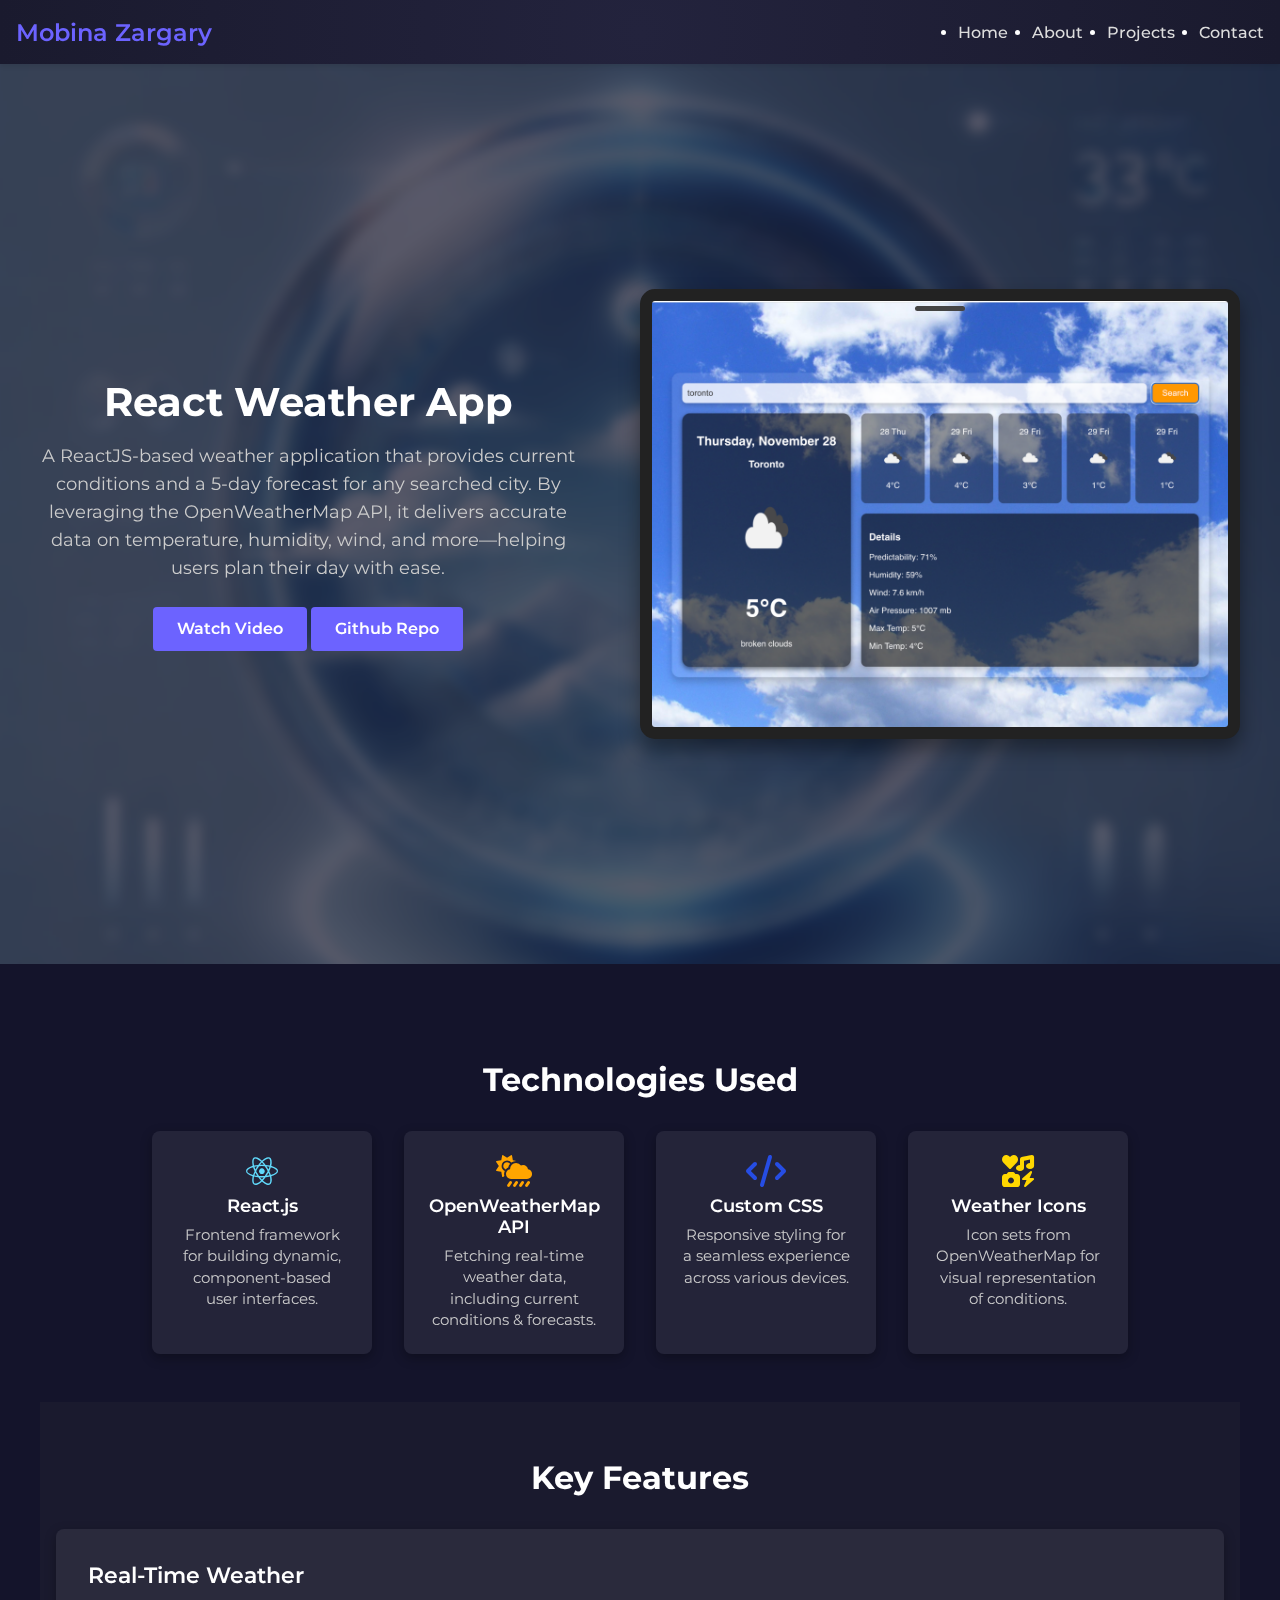
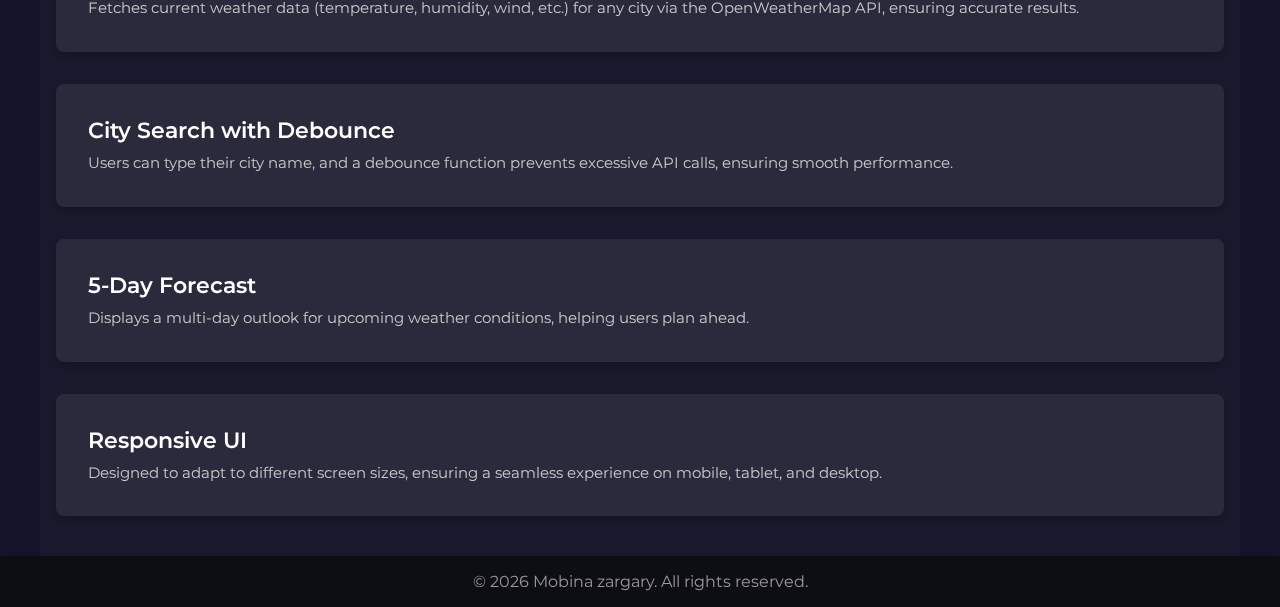
<file: weather.html>
<!DOCTYPE html>
<html lang="en">
<head>
  <meta charset="UTF-8" />
  <meta name="description" content="React Weather App Project Page" />
  <meta name="viewport" content="width=device-width, initial-scale=1.0" />
  <title>React Weather App</title>

  <!-- Google Font & Font Awesome -->
  <link
          href="https://fonts.googleapis.com/css2?family=Montserrat:wght@400;600&display=swap"
          rel="stylesheet"
  />
  <link
          rel="stylesheet"
          href="https://cdnjs.cloudflare.com/ajax/libs/font-awesome/6.0.0-beta3/css/all.min.css"
  />

  <style>
    /* Base Reset & Font */
    * {
      margin: 0;
      padding: 0;
      box-sizing: border-box;
    }
    body {
      font-family: "Montserrat", sans-serif;
      background-color: #14142b;
      color: #fff;
    }
    a {
      text-decoration: none;
    }

    /* NAVBAR */
    .navbar {
      position: sticky;
      top: 0;
      width: 100%;
      background: radial-gradient(circle, #23233d, #1a1a2e);
      box-shadow: 0 2px 5px rgba(0, 0, 0, 0.1);
      z-index: 999;
    }

    .nav-container {
      max-width: 1500px;
      height: 64px;
      margin: 0;
      padding: 0 1rem;
      display: flex;
      align-items: center;
      justify-content: space-between;

    }

    .nav-logo {
      font-size: 1.5rem;
      font-weight: 600;
      color: #6c63ff;
    }

    .nav-links {
      display: flex;
      gap: 1.5rem;
    }
    .nav-links a {
      color: #ddd;
      font-weight: 500;
      transition: color 0.3s;
    }
    .nav-links a:hover {
      color: #6c63ff;
    }


    /* HERO SECTION */
    .hero-section {
      background: url("assets/image2.png") no-repeat center/cover;
      position: relative;
      min-height: 100vh;
      display: flex;
      align-items: center;
      justify-content: center;
      padding: 2rem;
      text-align: center;
    }
    /* Add blur effect to the background */
    .hero-section::before {
      content: "";
      position: absolute;
      inset: 0;
      backdrop-filter: blur(70px); /* Slight blur effect */
      z-index: -1;
    }
    .hero-overlay {
      position: absolute;
      inset: 0;
      background: rgba(20, 20, 43, 0.7);
      z-index: 1;
    }
    .hero-content {
      position: relative;
      z-index: 2;
      max-width: 1200px; /* Increase max width for more spacing */
      margin: 0 auto;
      display: flex;
      flex-wrap: wrap;
      align-items: center;
      justify-content: space-between; /* Push items apart */
      gap: 4rem; /* Increase gap between text and frame */
    }

    .hero-text {
      flex: 1;
      min-width: 300px;
    }
    .hero-text h1 {
      font-size: 2.5rem;
      font-weight: 700;
      margin-bottom: 1rem;
    }
    .hero-text p {
      font-size: 1.1rem;
      color: #ccc;
      margin-bottom: 1.5rem;
      line-height: 1.6;
    }
    .hero-btn {
      display: inline-block;
      background-color: #6c63ff;
      color: #fff;
      padding: 0.8rem 1.5rem;
      border-radius: 4px;
      font-weight: 600;
      transition: background-color 0.3s;
    }
    .hero-btn:hover {
      background-color: #5b55d1;
    }


    /* Laptop Frame Container */
    .laptop-container {
      flex: 1;
      min-width: 600px; /* Increased size */
      display: flex;
      align-items: center;
      justify-content: center;
    }
    /* Laptop Frame - Make it smaller */
    .laptop-frame {
      position: relative;
      width: 800px; /* Reduce width */
      height: 450px; /* Adjust height */
      background: #000;
      border-radius: 15px;
      box-shadow: 0 10px 20px rgba(0, 0, 0, 0.4);
      overflow: hidden;
      border: 12px solid #222;
    }

    /* Ensure the image fully covers the frame */
    .laptop-screen {
      width: 100%;
      height: 100%;
      object-fit: cover;
      display: block;
    }




    .laptop-frame::before {
      content: "";
      position: absolute;
      top: 5px;
      left: 50%;
      transform: translateX(-50%);
      width: 50px;
      height: 5px;
      background: #444;
      border-radius: 5px;
    }

    /* SECTION TITLES (Shared) */
    .section-title {
      text-align: center;
      font-size: 2rem;
      font-weight: 700;
      margin: 3rem 0 2rem;
    }

    /* TECHNOLOGIES SECTION */
    .tech-section {
      padding: 3rem 1rem;
      max-width: 1200px;
      margin: 0 auto;
      text-align: center;
    }
    .tech-grid {
      display: flex;
      flex-wrap: wrap;
      gap: 2rem;
      justify-content: center;
      margin-top: 2rem;
    }
    .tech-item {
      background: rgba(255, 255, 255, 0.07);
      backdrop-filter: blur(6px);
      padding: 1.5rem;
      border-radius: 8px;
      width: 220px;
      box-shadow: 0 4px 12px rgba(0, 0, 0, 0.3);
    }
    .tech-item i {
      font-size: 2rem;
      color: #6c63ff;
      margin-bottom: 0.5rem;
    }
    .tech-item h4 {
      font-size: 1.1rem;
      font-weight: 600;
      margin-bottom: 0.5rem;
    }
    .tech-item p {
      font-size: 0.95rem;
      color: #ccc;
      line-height: 1.4;
    }
    /* Override the default purple color for each technology icon with its real-world color */

    /* 1) React => #61DAFB */
    .tech-section .tech-grid .tech-item:nth-child(1) i {
      color: #61dafb;
    }

    /* 2) OpenWeatherMap => #FFA500 (Orange tone often associated with weather/OWM) */
    .tech-section .tech-grid .tech-item:nth-child(2) i {
      color: #ffa500;
    }

    /* 3) Custom CSS => #264de4 (Typical CSS brand color) */
    .tech-section .tech-grid .tech-item:nth-child(3) i {
      color: #264de4;
    }

    /* 4) Weather Icons => #ffd700 (Golden color for icons) */
    .tech-section .tech-grid .tech-item:nth-child(4) i {
      color: #ffd700;
    }

    /* FEATURES SECTION */
    .features-section {
      background: #1a1a2e;
      padding: 0.5rem 1rem;
      max-width: 1200px;
      margin: 0 auto;
    }
    .features-container {
      display: grid;
      grid-template-columns: 1fr;
      gap: 2rem;
      margin-bottom: 2rem;
    }
    .feature-card {
      background: rgba(255, 255, 255, 0.07);
      backdrop-filter: blur(6px);
      padding: 2rem;
      border-radius: 8px;
      box-shadow: 0 4px 12px rgba(0, 0, 0, 0.3);
    }
    .feature-card h3 {
      font-size: 1.4rem;
      margin-bottom: 0.5rem;
      font-weight: 600;
    }
    .feature-card p {
      font-size: 0.95rem;
      color: #ccc;
      line-height: 1.5;
    }


    /* FOOTER */
    .footer {
      background: #0d0d14;
      text-align: center;
      padding: 1rem;
      color: #999;
      box-shadow: 0 -2px 5px rgba(0, 0, 0, 0.1);
    }

  </style>
</head>
<body>

<header class="navbar">
  <div class="nav-container">
    <div class="nav-logo">Mobina Zargary</div>
    <nav>
      <ul class="nav-links">
        <li><a href="index.html#home">Home</a></li>
        <li><a href="index.html#about-lux">About</a></li>
        <li><a href="index.html#projects">Projects</a></li>
        <!-- Link to Contact section -->
        <li><a href="index.html#contact-lux">Contact</a></li>
      </ul>
    </nav>
  </div>
</header>

<section class="hero-section">
  <div class="hero-overlay"></div>
  <div class="hero-content">
    <div class="hero-text">
      <h1>React Weather App</h1>
      <p>
        A ReactJS-based weather application that provides current conditions
        and a 5-day forecast for any searched city. By leveraging the
        OpenWeatherMap API, it delivers accurate data on temperature, humidity,
        wind, and more—helping users plan their day with ease.
      </p>
      <a href="https://youtu.be/whgoxWaEzHk" class="hero-btn">Watch Video</a>
      <a href="https://github.com/Mobinazargary/comp3123-LabTest2.git" class="hero-btn">Github Repo</a>
    </div>
    <div class="laptop-container">
      <div class="laptop-frame">
        <img
                src="assets/Screenshot%202025-03-11%20at%2011.42.59%E2%80%AFPM.png"
                alt="Weather App Screenshot"
                class="laptop-screen"
        />
      </div>
    </div>
  </div>
</section>
<!-- TECHNOLOGIES USED -->
<section class="tech-section">
  <h2 class="section-title">Technologies Used</h2>
  <div class="tech-grid">
    <div class="tech-item">
      <i class="fab fa-react"></i>
      <h4>React.js</h4>
      <p>
        Frontend framework for building dynamic, component-based user interfaces.
      </p>
    </div>
    <div class="tech-item">
      <i class="fas fa-cloud-sun-rain"></i>
      <h4>OpenWeatherMap API</h4>
      <p>
        Fetching real-time weather data, including current conditions & forecasts.
      </p>
    </div>
    <div class="tech-item">
      <i class="fas fa-code"></i>
      <h4>Custom CSS</h4>
      <p>
        Responsive styling for a seamless experience across various devices.
      </p>
    </div>
    <div class="tech-item">
      <i class="fas fa-icons"></i>
      <h4>Weather Icons</h4>
      <p>
        Icon sets from OpenWeatherMap for visual representation of conditions.
      </p>
    </div>
  </div>
</section>

<!-- KEY FEATURES -->
<section id="features" class="features-section">
  <h2 class="section-title">Key Features</h2>
  <div class="features-container">
    <div class="feature-card">
      <h3>Real-Time Weather</h3>
      <p>
        Fetches current weather data (temperature, humidity, wind, etc.)
        for any city via the OpenWeatherMap API, ensuring accurate results.
      </p>
    </div>
    <div class="feature-card">
      <h3>City Search with Debounce</h3>
      <p>
        Users can type their city name, and a debounce function prevents
        excessive API calls, ensuring smooth performance.
      </p>
    </div>
    <div class="feature-card">
      <h3>5-Day Forecast</h3>
      <p>
        Displays a multi-day outlook for upcoming weather conditions,
        helping users plan ahead.
      </p>
    </div>
    <div class="feature-card">
      <h3>Responsive UI</h3>
      <p>
        Designed to adapt to different screen sizes, ensuring a seamless
        experience on mobile, tablet, and desktop.
      </p>
    </div>
  </div>
</section>



<!-- FOOTER -->
<footer class="footer">
  <p>&copy; <span id="year"></span> Mobina zargary. All rights reserved.</p>
</footer>

<!-- JavaScript for dynamic year -->
<script>
  document.getElementById("year").textContent = new Date().getFullYear();
</script>
</body>
</html>
</file>
<file: pursepal.css>
/* PursePal / Project Detail Page */

/* 1. Hero / Mockup */
.project-detail-hero {
    background: #14142b; /* dark background or any color you like */
    color: #fff;
    padding: 4rem 1rem;
}

.project-detail-container {
    max-width: 1200px;
    margin: 0 auto;
    display: flex;
    align-items: center;
    gap: 2rem;
    flex-wrap: wrap; /* for responsiveness */
}

.project-detail-text {
    flex: 1;
}

.project-detail-text h1 {
    font-size: 2.5rem;
    margin-bottom: 1rem;
    font-weight: 700;
}

.project-detail-subtitle {
    font-size: 1.1rem;
    margin-bottom: 1.5rem;
    color: #ccc;
}

.project-detail-mockup {
    flex: 1;
    display: flex;
    justify-content: center;
}

.project-detail-mockup img {
    width: 300px; /* adjust as needed */
    height: auto;
    object-fit: contain;
}

/* 2. Project Details Section */
.project-details {
    background: #1a1a2e;
    color: #fff;
    padding: 4rem 1rem;
}

.project-details-container {
    max-width: 1200px;
    margin: 0 auto;
    line-height: 1.6;
}

.project-details-container h2,
.project-details-container h3 {
    margin-bottom: 1rem;
    font-weight: 700;
}

.project-details-container ul {
    margin: 1rem 0;
    padding-left: 1.5rem;
    list-style: disc;
}

/* 3. Features Grid */
.features-grid {
    display: grid;
    grid-template-columns: repeat(auto-fill, minmax(260px, 1fr));
    gap: 2rem;
    margin-top: 2rem;
}

.feature-item {
    background: rgba(255, 255, 255, 0.07);
    backdrop-filter: blur(6px);
    border-radius: 8px;
    padding: 1rem;
    text-align: center;
}

.feature-item i {
    font-size: 2rem;
    color: #6c63ff; /* accent color */
    margin-bottom: 0.5rem;
}

.feature-item h4 {
    margin-bottom: 0.5rem;
    font-weight: 600;
    color: #fff;
}

.feature-item p {
    font-size: 0.95rem;
    color: #ccc;
}
.phone-frame {
    width: 300px;
    height: 600px;
    background: #333; /* phone bezel color */
    border-radius: 40px;
    padding: 20px; /* space for the phone edges */
    position: relative;
    box-shadow: 0 8px 20px rgba(0,0,0,0.2);
}

.phone-frame img {
    width: 100%;
    height: auto;
    border-radius: 20px; /* phone screen corner rounding */
}
</file>
<file: style.css>
/* style.css */

/* 1. Base Reset & Typography */
* {
    margin: 0;
    padding: 0;
    box-sizing: border-box;
}

body {
    font-family: "Montserrat", sans-serif;
    background: radial-gradient(circle, #23233d, #1a1a2e); /* Luxury gradient */
    color: #333;
    scroll-behavior: smooth;
}

/* Accent Colors */
:root {
    --accent-color: #6c63ff;   /* Pastel purple for buttons & highlights */
    --accent-hover: #5b55d1;   /* Darker shade for hover states */
    --card-bg: #fff;
    --card-shadow: rgba(0, 0, 0, 0.08);
}

/* 2. Navbar */
.navbar {
    position: sticky;
    top: 0;
    width: 100%;
    background: radial-gradient(circle, #23233d, #1a1a2e);
    box-shadow: 0 2px 5px rgba(0, 0, 0, 0.1);
    z-index: 999;
}

.nav-container {
    max-width: 1500px;
    height: 64px;
    margin: 0;
    padding: 0 1rem;
    display: flex;
    align-items: center;
    justify-content: space-between;

}

.nav-logo {
    font-size: 1.5rem;
    font-weight: 600;
    color: var(--accent-color);
}

.nav-links {
    display: flex;
    gap: 1.5rem;
}
.nav-links a {
    color: #ddd;
    font-weight: 500;
    transition: color 0.3s;
}
.nav-links a:hover {
    color: #6c63ff;
}

/* 3. Hero Section */
.hero-section {
    position: relative;
    width: 100%;
    min-height: 80vh;
    display: flex;
    align-items: center;
    justify-content: center;
    /* Light gradient for hero area */
    background: linear-gradient(135deg, #ececff 0%, #dcdff9 100%);
    padding: 2rem 1rem;
}

.hero-content {
    max-width: 1200px;
    width: 100%;
    display: flex;
    gap: 2rem;
    align-items: center;
    justify-content: center;
}

.hero-image {
    flex: 1;
    display: flex;
    justify-content: center;
}

.profile-img {
    width: 350px;
    height: 350px;
    object-fit: cover;
    border-radius: 50%;
    box-shadow: 0 8px 20px rgba(0,0,0,0.15);
    border: 6px solid #fff;  /* white border ring */
    transition: transform 0.3s ease;
}

.profile-img:hover {
    transform: scale(1.05);
}

.hero-text {
    flex: 1;
    text-align: left;
}

.hero-title {
    font-size: 2.5rem;
    margin-bottom: 0.5rem;
    font-weight: 700;
    color: #333;
}

.hero-subtitle {
    font-size: 1.1rem;
    margin-bottom: 1.5rem;
    color: #555;
    line-height: 1.4;
}

.hero-ctas {
    display: flex;
    gap: 1rem;
}

.btn-hero {
    display: inline-block;
    padding: 0.8rem 1.5rem;
    border-radius: 4px;
    font-weight: 600;
    text-decoration: none;
    color: #fff;
    background-color: var(--accent-color);
    transition: background-color 0.3s ease;
}

.btn-hero:hover {
    background-color: var(--accent-hover);
}

/* Outline variant */
.btn-outline {
    background-color: transparent;
    color: var(--accent-color);
    border: 2px solid var(--accent-color);
}

.btn-outline:hover {
    background-color: var(--accent-color);
    color: #fff;
}

/* Social Icons */
.hero-socials {
    margin-top: 1rem;
    display: flex;
    gap: 1rem;
    align-items: center;
}

.social-icon {
    font-size: 1.5rem;
    color: #333;
    transition: color 0.3s;
    text-decoration: none;
}

.social-icon:hover {
    color: var(--accent-color);
}

/* 4. ABOUT Section (unchanged) */
.about-lux {
    background: none;
    padding: 4rem 1rem;
    margin-bottom: 1rem; /* reduce space below about */
}

.about-lux-container {
    max-width: 1200px;
    margin: 0 auto;
    display: flex;
    align-items: center;
    justify-content: space-between;
    gap: 2rem;
    background: rgba(255, 255, 255, 0.07);
    backdrop-filter: blur(10px);
    border-radius: 8px;
    padding: 2rem;
}

.about-lux-text {
    flex: 1;
    color: #fff;
}

.about-lux-text h2 {
    font-size: 2rem;
    margin-bottom: 1rem;
    font-weight: 700;
    color: #fff;
}

.about-lux-text p {
    line-height: 1.6;
    color: #ccc;
    font-size: 1rem;
}

.about-icons-row {
    display: flex;
    gap: 1.5rem;
    margin-top: 1.5rem;
}

.icon-block {
    text-align: center;
    color: #ccc;
}

.icon-block i {
    font-size: 2rem;
    margin-bottom: 0.5rem;
    color: var(--accent-color);
}

.icon-block h4 {
    font-size: 1.1rem;
    font-weight: 600;
    margin-bottom: 0.3rem;
}

.icon-block p {
    font-size: 0.9rem;
    line-height: 1.4;
}

.about-lux-image {
    flex: 1;
    display: flex;
    justify-content: center;
}

.rotating-cartoon {
    width: 500px;
    height: auto;
    object-fit: contain;
    animation: rotate 12s linear infinite;
    transform-style: preserve-3d;
}

@keyframes rotate {
    0% {
        transform: rotateY(0deg);
    }
    100% {
        transform: rotateY(360deg);
    }
}

/* LANGUAGES SECTION (unchanged) */
.languages-lux {
    background: none;
    padding: 1rem 1rem;
    margin-top: 0rem;
    margin-bottom: 2rem;
}

.languages-lux-container {
    max-width: 1200px;
    margin: 0 auto;
    background: rgba(255, 255, 255, 0.07);
    backdrop-filter: blur(10px);
    border-radius: 8px;
    padding: 1rem;
    text-align: center;
}

.languages-lux-container h2 {
    color: #fff;
    font-size: 2rem;
    margin-bottom: 2rem;
    font-weight: 700;
}

.languages-lux-row {
    display: flex;
    gap: 1rem;
    flex-wrap: wrap;
    justify-content: center;
}

.lang-card-lux {
    display: flex;
    flex-direction: column;
    align-items: center;
    gap: 0.5rem;

    /* Lighter background than before (adjust alpha as needed) */
    background: rgba(255, 255, 255, 0.15);

    /* Slightly bigger padding */
    padding: 1.2rem;

    /* Slightly bigger border radius for a softer look */
    border-radius: 8px;

    /* Increase the card width */
    width: 110px; /* was 90px */

    text-align: center;
    box-shadow: 0 2px 5px rgba(0,0,0,0.2);
}
/* Make the icon bigger */
.lang-card-lux i {
    font-size: 2.5rem; /* was 2rem */
}

/* Increase the text size a bit */
.lang-card-lux span {
    color: #fff;
    font-weight: 500;
    font-size: 1rem; /* was 0.9rem */
}

/* Override the default icon color for each language/tool */

/* 1. C++ (approx. brand color) */
.lang-card-lux i.fa-brain {
    color: #00599C; /* Some communities use #004482 as well */
}

/* 2. Java */
.lang-card-lux i.fa-java {
    color: #007396;
}

/* 3. JavaScript */
.lang-card-lux i.fa-js-square {
    color: #F7DF1E;
}

/* 4. Python */
.lang-card-lux i.fa-python {
    color: #3776AB;
}

/* 5. Swift (using the Swift orange) */
.lang-card-lux i.fa-apple {
    color: #FA7343;
}

/* 6. SQL (no single official color, but #CC2927 is often used for MS SQL,
   #4479A1 for MySQL, etc. Here’s an example: ) */
.lang-card-lux i.fa-database {
    color: #CC2927;
}

/* 7. Node.js */
.lang-card-lux i.fa-node-js {
    color: #339933;
}

/* 8. React */
.lang-card-lux i.fa-react {
    color: #61DAFB;
}

/* 9. MongoDB */
.lang-card-lux i.fa-leaf {
    color: #47A248;
}


.lang-card-lux span {
    color: #fff;
    font-weight: 500;
    font-size: 0.9rem;
}

/* PROJECTS SECTION (Completely Different Design) */
.projects-alt {
    background: linear-gradient(135deg, #ececff 0%, #dcdff9 100%);
    padding: 4rem 1rem;
    margin-bottom: 2rem;
}

.projects-alt-container {
    max-width: 1200px;
    margin: 0 auto;
    text-align: center;
}

.projects-alt-container h2 {
    color: #333;
    font-size: 2rem;
    margin-bottom: 2rem;
    font-weight: 700;
}

.projects-alt-row {
    display: flex;
    gap: 3rem;
    flex-wrap: wrap;
    justify-content: center;
}
/* Extra vertical space between rows */
.projects-alt-row + .projects-alt-row {
    margin-top: 3rem;
}/* Adjust as needed */
.project-card {
    display: flex;
    flex-direction: column;
    justify-content: space-between; /* Ensures all elements distribute evenly */
    background: var(--card-bg);
    backdrop-filter: blur(10px);
    border-radius: 12px;
    overflow: hidden;
    box-shadow: 0 8px 20px var(--card-shadow);
    transition: transform 0.3s ease, box-shadow 0.3s ease;
    width: 320px;
    height: 100%; /* Ensures equal height */
    text-align: left;
}

.project-card:hover {
    transform: translateY(-6px);
    box-shadow: 0 12px 30px rgba(0, 0, 0, 0.3);
}

.project-img {
    width: 100%;
    height: 220px;
    object-fit: cover;
}

.project-content {
    padding: 1rem;
    display: flex;
    flex-direction: column;
    justify-content: space-between;
    height: 100%; /* Ensures consistent height for all cards */

}

.project-content h3 {
    font-size: 1.3rem;
    margin-bottom: 0.5rem;
    display: flex;
    align-items: center;
    gap: 10px;
}
.project-content p {
    font-size: 0.95rem;
    color: #555;
    line-height: 1.5;
    margin-bottom: 1.5rem; /* Adjust this value to increase space */
}


.tech-stack {
    display: flex;
    gap: 10px;
    font-size: 1.1rem;
    margin-bottom: 0.8rem;
}

.btn-project {
    display: block;
    padding: 0.6rem 1rem;
    background: var(--accent-color);
    border-radius: 6px;
    color: #fff;
    text-decoration: none;
    text-align: center;
    margin-top: auto; /* Pushes button to the bottom */
    width: 100%; /* Ensures uniform button width */
}

.btn-project:hover {
    background: var(--accent-hover);
}

/* Ensure all cards stretch to match height */
.projects-alt-row {
    display: flex;
    align-items: stretch; /* Makes all cards the same height */
    gap: 3rem;
    flex-wrap: wrap;
    justify-content: center;
}
/* Responsive Design */
@media (max-width: 992px) {
    .projects-alt-row {
        flex-direction: column;
        align-items: center;
    }
}


/* CONTACT SECTION (Professional Glass Form) */
.contact-lux {
    background: none;
    padding: 4rem 1rem;
    margin-bottom: 2rem;
}

.contact-lux-container {
    max-width: 800px;
    margin: 0 auto;
    background: rgba(255, 255, 255, 0.1);
    backdrop-filter: blur(8px);
    border-radius: 8px;
    padding: 2rem;
    text-align: center;
    color: #fff;
}

.contact-lux-container h2 {
    font-size: 2rem;
    margin-bottom: 1rem;
    font-weight: 700;
    color: #fff;
}

.contact-subtitle {
    color: #ccc;
    margin-bottom: 2rem;
}

/* The form */
.contact-form {
    display: flex;
    flex-direction: column;
    gap: 1.5rem;
    text-align: left;
}

.form-group {
    display: flex;
    flex-direction: column;
}

.form-group label {
    font-weight: 500;
    margin-bottom: 0.5rem;
    color: #fff;
}

.form-group input,
.form-group textarea {
    padding: 0.75rem;
    border-radius: 6px;
    border: none;
    outline: none;
    font-size: 1rem;
    font-family: inherit;
}

.form-group input::placeholder,
.form-group textarea::placeholder {
    color: #999;
}

.form-group input:focus,
.form-group textarea:focus {
    border: 2px solid var(--accent-color);
}

.btn-contact-submit {
    align-self: flex-start;
    background-color: var(--accent-color);
    color: #fff;
    padding: 0.7rem 1.2rem;
    border-radius: 6px;
    font-weight: 600;
    border: none;
    cursor: pointer;
    transition: background-color 0.3s ease;
}

.btn-contact-submit:hover {
    background-color: var(--accent-hover);
}

/* Status message for success/fail */
.form-status {
    margin-top: 1rem;
    font-weight: 600;
}

/* 7. Other Sections (Academic, Work, etc.) */
.section {
    max-width: 1200px;
    margin: 0 auto;
    padding: 4rem 1rem;
}

.section-heading {
    text-align: center;
    margin-bottom: 3rem;
}

.section-heading h2 {
    font-size: 2rem;
    color: var(--accent-color);
    font-weight: 600;
}

.section-subtitle {
    color: #777;
    margin-top: 0.5rem;
}

.contact-center {
    text-align: center;
    max-width: 600px;
    margin: 0 auto;
    line-height: 1.6;
}
/* Additional contact info row below the form */
.contact-info-row {
    display: flex;
    gap: 2rem;
    justify-content: center;
    margin-top: 2rem;
}

.contact-info-item {
    display: flex;
    align-items: center;
    gap: 0.5rem;
    color: #fff;
    text-decoration: none;
    font-weight: 500;
    transition: color 0.3s;
}

.contact-info-item:hover {
    color: var(--accent-color);
}

.contact-info-item i {
    font-size: 1.2rem;
}

/* Accent link color */
.link-accent {
    color: var(--accent-color);
}

/* 8. Footer */
.footer {
    background: #0d0d14;
    text-align: center;
    padding: 1rem;
    color: #999;
    box-shadow: 0 -2px 5px rgba(0, 0, 0, 0.1);
}

/* 9. Animations & Fade-In */
.fade-in-onload {
    opacity: 0;
    animation: fadeIn 1.2s ease forwards;
}

.fade-in-scroll {
    opacity: 0;
    transform: translateY(30px);
    transition: opacity 0.6s ease, transform 0.6s ease;
}

@keyframes fadeIn {
    to {
        opacity: 1;
    }
}

/* 10. Responsive */
@media (max-width: 992px) {
    .hero-content {
        flex-direction: column;
        text-align: center;
    }
    .hero-text {
        order: 2;
        margin-top: 2rem;
    }
    .hero-image {
        order: 1;
    }

    .about-lux-container {
        flex-direction: column;
        text-align: center;
    }
    .about-lux-text {
        margin-bottom: 2rem;
    }

    .contact-form {
        text-align: left; /* ensure label alignment on narrower screens */
    }
}

@media (max-width: 768px) {
    .nav-links {
        display: none; /* Hide links on small screens if you want a hamburger approach */
    }
}
</file>
